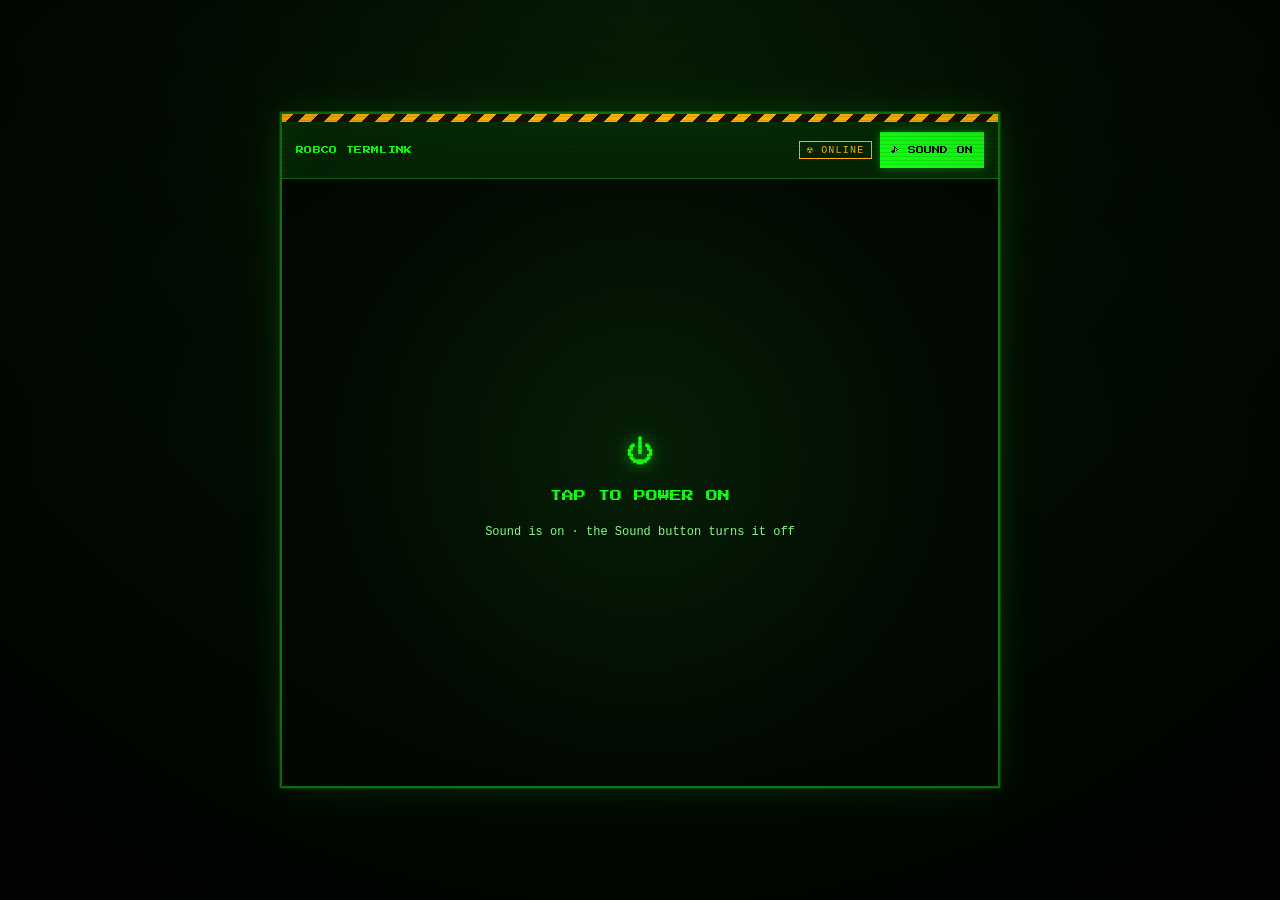
<file: docs/index.html>
<!DOCTYPE html>
<html lang="en">
<head>
  <meta charset="utf-8">
  <meta name="viewport" content="width=device-width, initial-scale=1, viewport-fit=cover">
  <meta name="color-scheme" content="dark">
  <meta name="theme-color" content="#020802">
  <title>Wasteland Odds — Paradoxes of Choices under Uncertainty</title>
  <meta name="description" content="Four Fallout: New Vegas deals that break the textbook theory of choice: St. Petersburg, Allais, Ellsberg and loss aversion.">
  <link rel="stylesheet" href="css/theme.css">
</head>
<body class="terminal-page">
  <main id="terminal-main" class="terminal">
    <section class="terminal__frame" id="terminal-frame" aria-labelledby="terminal-title">
      <header class="terminal__bar">
        <span class="terminal__bar-label">RobCo termlink</span>
        <span class="terminal__bar-right">
          <span class="terminal__bar-status">☢ Online</span>
          <button class="sound-toggle is-on" id="sound-toggle" type="button" title="8-bit sound">♪ Sound on</button>
        </span>
      </header>

      <div class="terminal__screen">
        <div class="terminal__boot" id="terminal-boot" aria-hidden="true">
          <p>ROBCO INDUSTRIES (TM) TERMLINK PROTOCOL</p>
          <p>VAULT-TEC EXPERIMENT LOG v2.077</p>
          <p>LOADING PARADOXES ... OK</p>
        </div>

        <p class="terminal__motto boot-step" id="terminal-motto">War never changes. Neither do your biases.</p>
        <h1 class="terminal__title boot-step" id="terminal-title">Wasteland Odds</h1>
        <p class="eyebrow boot-step" id="terminal-subtitle">Paradoxes of Choices under Uncertainty</p>
        <p class="terminal__lead boot-step" id="terminal-lead">
          Four deals. Trust your gut, then see what it broke.
        </p>

        <figure class="terminal__art boot-step">
          <img id="terminal-art"
               src="assets/cards/title_card.png"
               alt="New Vegas at dusk with a distant mushroom cloud; a power armor helmet, a Pip-Boy and a Nuka-Cola bottle in the sand"
               width="640" height="360">
          <!-- Light that lives in the picture: cloud glow, beacon, Pip-Boy screen. -->
          <span class="art-fx art-fx--cloud" aria-hidden="true"></span>
          <span class="art-fx art-fx--beacon" aria-hidden="true"></span>
          <span class="art-fx art-fx--screen" aria-hidden="true"></span>
        </figure>

        <div class="terminal__actions boot-step">
          <a class="term-btn" id="terminal-cta" href="play.html">▶ Enter the Mojave</a>
        </div>
      </div>

    </section>
  </main>

  <script src="config.js"></script>
  <script src="js/fx.js"></script>
  <script src="js/sfx.js"></script>
  <script>
    (function () {
      "use strict";
      var c = window.CONFIG || {};
      var landing = c.landing || {};
      function $(id) { return document.getElementById(id); }
      function set(id, value) {
        var node = $(id);
        if (node && value) node.textContent = value;
      }
      set("terminal-motto", landing.motto);
      set("terminal-title", landing.title);
      set("terminal-subtitle", landing.subtitle);
      set("terminal-lead", landing.lead);
      set("terminal-cta", landing.cta ? "▶ " + landing.cta : "");
      if (landing.title) document.title = landing.title + " — " + (landing.subtitle || c.subtitle || "");

      var art = $("terminal-art");
      var entry = c.assets && c.assets.title_card;
      if (art && entry) {
        art.src = entry.file;
        art.alt = entry.alt || "";
      }

      var FX = window.FX;
      var SFX = window.SFX;
      if (SFX) SFX.mountToggle($("sound-toggle"));
      if (!FX) return;
      FX.ash();

      function sfx(name) {
        if (SFX) SFX.play(name);
      }

      var frame = $("terminal-frame");
      var bootHost = $("terminal-boot");
      var steps = Array.prototype.slice.call(document.querySelectorAll(".boot-step"));
      var timers = [];
      var started = false;
      var finished = false;
      var typing = null;

      $("terminal-cta").addEventListener("click", function () {
        sfx("lock");
      });

      function finish() {
        if (finished) return;
        finished = true;
        timers.forEach(function (t) {
          if (t && t.cancel) t.cancel(); else clearTimeout(t);
        });
        if (typing) typing.finish();
        frame.classList.remove("is-booting");
        steps.forEach(function (node) { node.classList.add("is-on"); });
        FX.glitch($("terminal-title"));
      }

      /* CRT power-on, typed boot lines, then each block flickers in. */
      function startBoot() {
        if (started) return;
        started = true;
        if (FX.instant()) {
          frame.classList.remove("is-booting");
          FX.glitch($("terminal-title"));
          return;
        }
        frame.classList.add("is-booting", "crt-on");
        var lines = (landing.boot || []).slice();
        while (bootHost.firstChild) bootHost.removeChild(bootHost.firstChild);
        typing = FX.typeLines(bootHost, lines, {
          timers: timers,
          speed: 12,
          delay: 380,
          onDone: function () {
            steps.forEach(function (node, i) {
              FX.later(timers, function () {
                node.classList.add("is-on");
                if (node.id === "terminal-title") {
                  FX.glitch(node);
                  sfx("glitch");
                }
                if (i === steps.length - 1) finish();
              }, 160 + i * 190);
            });
          }
        });
      }

      /* Impatient wastelanders can tap to skip the boot. */
      frame.addEventListener("click", function (event) {
        if (!started || finished) return;
        /* A tap during the boot only skips it, even on the button's spot. */
        event.preventDefault();
        finish();
      });

      /* Sound needs one tap first (browser rule): with sound on and audio
         still locked, the shared power-on screen waits for it, so the boot
         types with sound like every other page. */
      if (SFX && !FX.instant()) {
        frame.classList.add("is-booting");
        SFX.powerGate(frame.querySelector(".terminal__screen"), startBoot);
      } else {
        startBoot();
      }
    })();
  </script>
</body>
</html>
</file>
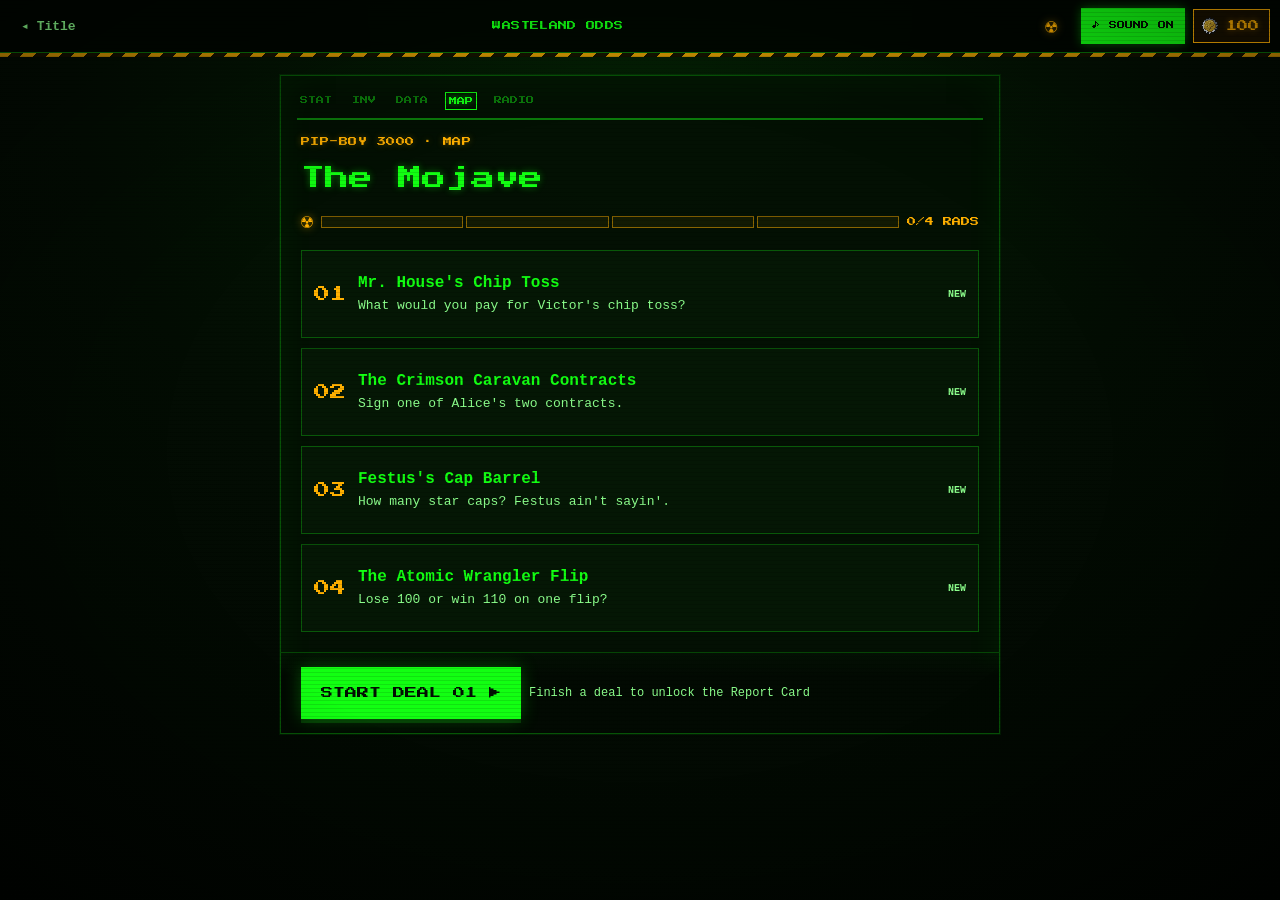
<file: docs/play.html>
<!DOCTYPE html>
<html lang="en">
<head>
  <meta charset="utf-8">
  <meta name="viewport" content="width=device-width, initial-scale=1, viewport-fit=cover">
  <meta name="color-scheme" content="dark">
  <meta name="theme-color" content="#020802">
  <title>Wasteland Odds</title>
  <meta name="description" content="Four Fallout: New Vegas deals that break the textbook theory of choice, and the theory behind your choices.">
  <link rel="stylesheet" href="css/theme.css">
  <link rel="stylesheet" href="css/games.css">
  <link rel="stylesheet" href="css/games/allais.css">
</head>
<body class="games-page">
  <a class="skip-link" href="#main">Skip to the game</a>

  <header class="games-bar">
    <a class="games-bar__link" id="back-link" href="index.html">◂ Title</a>
    <span class="games-bar__brand">Wasteland Odds</span>
    <span class="games-bar__rad" aria-hidden="true">☢</span>
    <button class="sound-toggle is-on" id="sound-toggle" type="button" title="8-bit sound">♪ Sound on</button>
    <span class="capsbar" id="capsbar" role="img" aria-label="Wallet" hidden>
      <span class="capsbar__icon" aria-hidden="true"></span>
      <span class="capsbar__num" aria-hidden="true">100</span>
    </span>
  </header>

  <main id="main" class="games-main" tabindex="-1">
    <section id="view-map" class="view" hidden></section>
    <section id="view-game" class="view view--game" hidden></section>
    <section id="view-report" class="view" hidden></section>
    <noscript>
      <div class="stage report-empty">
        <p>The game needs JavaScript. The title screen still works without it.</p>
        <p><a href="index.html">Back to the title screen</a></p>
      </div>
    </noscript>
  </main>

  <script src="config.js"></script>
  <script src="js/fx.js"></script>
  <script src="js/sfx.js"></script>
  <script src="js/store.js"></script>
  <script src="js/assets.js"></script>
  <script src="js/rng.js"></script>
  <script src="js/figures.js"></script>
  <script src="js/engine.js"></script>
  <script src="js/wallet.js"></script>
  <script src="js/props.js"></script>
  <script src="js/games/stpetersburg.js"></script>
  <script src="js/games/allais.js"></script>
  <script src="js/games/ellsberg.js"></script>
  <script src="js/games/lossaversion.js"></script>
  <script src="js/hub.js"></script>
  <script src="js/play.js"></script>
</body>
</html>
</file>
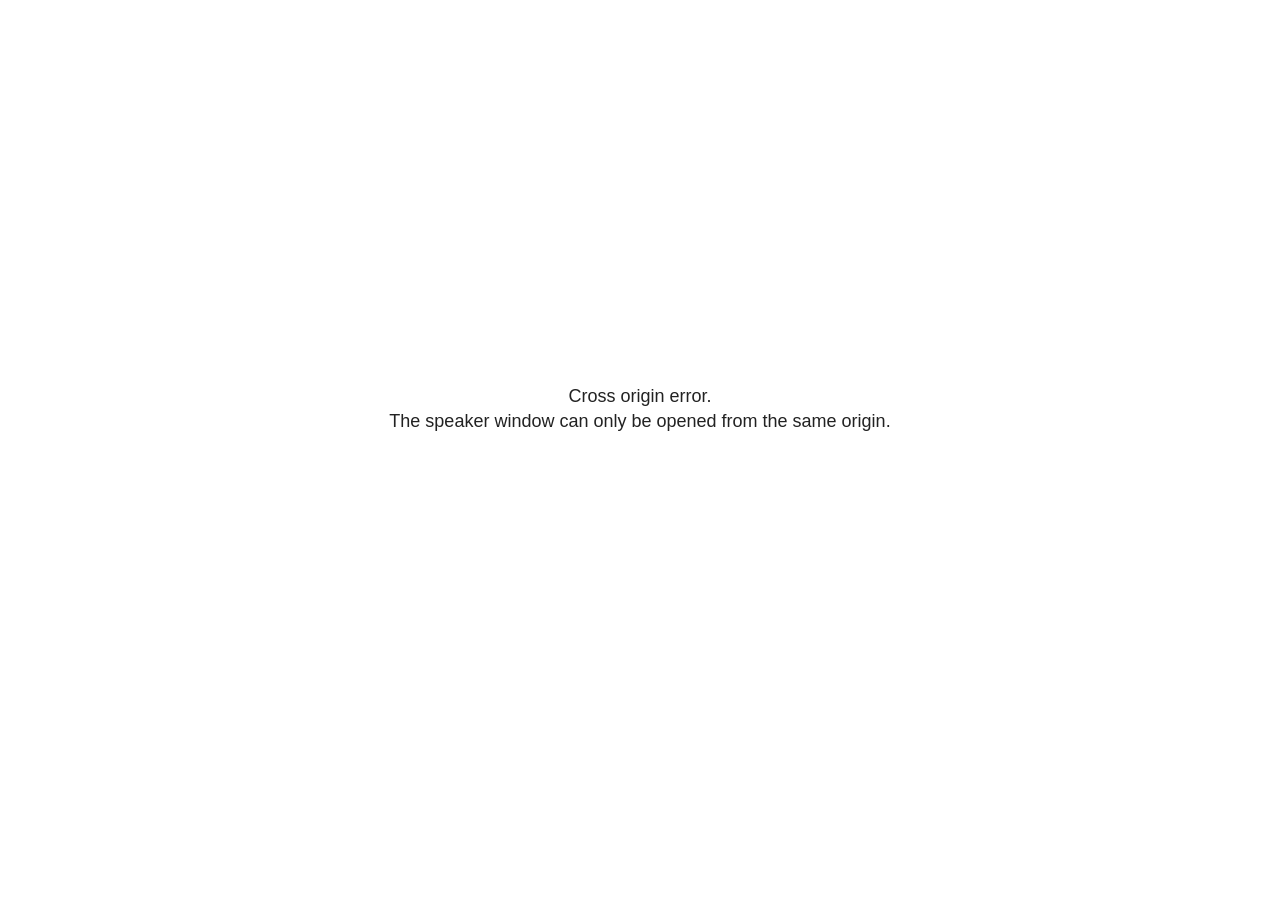
<file: docs/vendor/reveal/plugin/notes/speaker-view.html>
<!--
	NOTE: You need to build the notes plugin after making changes to this file.
-->
<html lang="en">
	<head>
		<meta charset="utf-8">

		<title>reveal.js - Speaker View</title>

		<style>
			body {
				font-family: Helvetica;
				font-size: 18px;
			}

			#current-slide,
			#upcoming-slide,
			#speaker-controls {
				padding: 6px;
				box-sizing: border-box;
				-moz-box-sizing: border-box;
			}

			#current-slide iframe,
			#upcoming-slide iframe {
				width: 100%;
				height: 100%;
				border: 1px solid #ddd;
			}

			#current-slide .label,
			#upcoming-slide .label {
				position: absolute;
				top: 10px;
				left: 10px;
				z-index: 2;
			}

			#connection-status {
				position: absolute;
				top: 0;
				left: 0;
				width: 100%;
				height: 100%;
				z-index: 20;
				padding: 30% 20% 20% 20%;
				font-size: 18px;
				color: #222;
				background: #fff;
				text-align: center;
				box-sizing: border-box;
				line-height: 1.4;
			}

			.overlay-element {
				height: 34px;
				line-height: 34px;
				padding: 0 10px;
				text-shadow: none;
				background: rgba( 220, 220, 220, 0.8 );
				color: #222;
				font-size: 14px;
			}

			.overlay-element.interactive:hover {
				background: rgba( 220, 220, 220, 1 );
			}

			#current-slide {
				position: absolute;
				width: 60%;
				height: 100%;
				top: 0;
				left: 0;
				padding-right: 0;
			}

			#upcoming-slide {
				position: absolute;
				width: 40%;
				height: 40%;
				right: 0;
				top: 0;
			}

			/* Speaker controls */
			#speaker-controls {
				position: absolute;
				top: 40%;
				right: 0;
				width: 40%;
				height: 60%;
				overflow: auto;
				font-size: 18px;
			}

				.speaker-controls-time.hidden,
				.speaker-controls-notes.hidden {
					display: none;
				}

				.speaker-controls-time .label,
				.speaker-controls-pace .label,
				.speaker-controls-notes .label {
					text-transform: uppercase;
					font-weight: normal;
					font-size: 0.66em;
					color: #666;
					margin: 0;
				}

				.speaker-controls-time, .speaker-controls-pace {
					border-bottom: 1px solid rgba( 200, 200, 200, 0.5 );
					margin-bottom: 10px;
					padding: 10px 16px;
					padding-bottom: 20px;
					cursor: pointer;
				}

				.speaker-controls-time .reset-button {
					opacity: 0;
					float: right;
					color: #666;
					text-decoration: none;
				}
				.speaker-controls-time:hover .reset-button {
					opacity: 1;
				}

				.speaker-controls-time .timer,
				.speaker-controls-time .clock {
					width: 50%;
				}

				.speaker-controls-time .timer,
				.speaker-controls-time .clock,
				.speaker-controls-time .pacing .hours-value,
				.speaker-controls-time .pacing .minutes-value,
				.speaker-controls-time .pacing .seconds-value {
					font-size: 1.9em;
				}

				.speaker-controls-time .timer {
					float: left;
				}

				.speaker-controls-time .clock {
					float: right;
					text-align: right;
				}

				.speaker-controls-time span.mute {
					opacity: 0.3;
				}

				.speaker-controls-time .pacing-title {
					margin-top: 5px;
				}

				.speaker-controls-time .pacing.ahead {
					color: blue;
				}

				.speaker-controls-time .pacing.on-track {
					color: green;
				}

				.speaker-controls-time .pacing.behind {
					color: red;
				}

				.speaker-controls-notes {
					padding: 10px 16px;
				}

				.speaker-controls-notes .value {
					margin-top: 5px;
					line-height: 1.4;
					font-size: 1.2em;
				}

			/* Layout selector */
			#speaker-layout {
				position: absolute;
				top: 10px;
				right: 10px;
				color: #222;
				z-index: 10;
			}
				#speaker-layout select {
					position: absolute;
					width: 100%;
					height: 100%;
					top: 0;
					left: 0;
					border: 0;
					box-shadow: 0;
					cursor: pointer;
					opacity: 0;

					font-size: 1em;
					background-color: transparent;

					-moz-appearance: none;
					-webkit-appearance: none;
					-webkit-tap-highlight-color: rgba(0, 0, 0, 0);
				}

				#speaker-layout select:focus {
					outline: none;
					box-shadow: none;
				}

			.clear {
				clear: both;
			}

			/* Speaker layout: Wide */
			body[data-speaker-layout="wide"] #current-slide,
			body[data-speaker-layout="wide"] #upcoming-slide {
				width: 50%;
				height: 45%;
				padding: 6px;
			}

			body[data-speaker-layout="wide"] #current-slide {
				top: 0;
				left: 0;
			}

			body[data-speaker-layout="wide"] #upcoming-slide {
				top: 0;
				left: 50%;
			}

			body[data-speaker-layout="wide"] #speaker-controls {
				top: 45%;
				left: 0;
				width: 100%;
				height: 50%;
				font-size: 1.25em;
			}

			/* Speaker layout: Tall */
			body[data-speaker-layout="tall"] #current-slide,
			body[data-speaker-layout="tall"] #upcoming-slide {
				width: 45%;
				height: 50%;
				padding: 6px;
			}

			body[data-speaker-layout="tall"] #current-slide {
				top: 0;
				left: 0;
			}

			body[data-speaker-layout="tall"] #upcoming-slide {
				top: 50%;
				left: 0;
			}

			body[data-speaker-layout="tall"] #speaker-controls {
				padding-top: 40px;
				top: 0;
				left: 45%;
				width: 55%;
				height: 100%;
				font-size: 1.25em;
			}

			/* Speaker layout: Notes only */
			body[data-speaker-layout="notes-only"] #current-slide,
			body[data-speaker-layout="notes-only"] #upcoming-slide {
				display: none;
			}

			body[data-speaker-layout="notes-only"] #speaker-controls {
				padding-top: 40px;
				top: 0;
				left: 0;
				width: 100%;
				height: 100%;
				font-size: 1.25em;
			}

			@media screen and (max-width: 1080px) {
				body[data-speaker-layout="default"] #speaker-controls {
					font-size: 16px;
				}
			}

			@media screen and (max-width: 900px) {
				body[data-speaker-layout="default"] #speaker-controls {
					font-size: 14px;
				}
			}

			@media screen and (max-width: 800px) {
				body[data-speaker-layout="default"] #speaker-controls {
					font-size: 12px;
				}
			}

		</style>
	</head>

	<body>

		<div id="connection-status">Loading speaker view...</div>

		<div id="current-slide"></div>
		<div id="upcoming-slide"><span class="overlay-element label">Upcoming</span></div>
		<div id="speaker-controls">
			<div class="speaker-controls-time">
				<h4 class="label">Time <span class="reset-button">Click to Reset</span></h4>
				<div class="clock">
					<span class="clock-value">0:00 AM</span>
				</div>
				<div class="timer">
					<span class="hours-value">00</span><span class="minutes-value">:00</span><span class="seconds-value">:00</span>
				</div>
				<div class="clear"></div>

				<h4 class="label pacing-title" style="display: none">Pacing – Time to finish current slide</h4>
				<div class="pacing" style="display: none">
					<span class="hours-value">00</span><span class="minutes-value">:00</span><span class="seconds-value">:00</span>
				</div>
			</div>

			<div class="speaker-controls-notes hidden">
				<h4 class="label">Notes</h4>
				<div class="value"></div>
			</div>
		</div>
		<div id="speaker-layout" class="overlay-element interactive">
			<span class="speaker-layout-label"></span>
			<select class="speaker-layout-dropdown"></select>
		</div>

		<script>

			(function() {

				var notes,
					notesValue,
					currentState,
					currentSlide,
					upcomingSlide,
					layoutLabel,
					layoutDropdown,
					pendingCalls = {},
					lastRevealApiCallId = 0,
					connected = false

				var connectionStatus = document.querySelector( '#connection-status' );

				var SPEAKER_LAYOUTS = {
					'default': 'Default',
					'wide': 'Wide',
					'tall': 'Tall',
					'notes-only': 'Notes only'
				};

				setupLayout();

				let openerOrigin;

				try {
					openerOrigin = window.opener.location.origin;
				}
				catch ( error ) { console.warn( error ) }

				// In order to prevent XSS, the speaker view will only run if its
				// opener has the same origin as itself
				if( window.location.origin !== openerOrigin ) {
					connectionStatus.innerHTML = 'Cross origin error.<br>The speaker window can only be opened from the same origin.';
					return;
				}

				var connectionTimeout = setTimeout( function() {
					connectionStatus.innerHTML = 'Error connecting to main window.<br>Please try closing and reopening the speaker view.';
				}, 5000 );

				window.addEventListener( 'message', function( event ) {

					clearTimeout( connectionTimeout );
					connectionStatus.style.display = 'none';

					var data = JSON.parse( event.data );

					// The overview mode is only useful to the reveal.js instance
					// where navigation occurs so we don't sync it
					if( data.state ) delete data.state.overview;

					// Messages sent by the notes plugin inside of the main window
					if( data && data.namespace === 'reveal-notes' ) {
						if( data.type === 'connect' ) {
							handleConnectMessage( data );
						}
						else if( data.type === 'state' ) {
							handleStateMessage( data );
						}
						else if( data.type === 'return' ) {
							pendingCalls[data.callId](data.result);
							delete pendingCalls[data.callId];
						}
					}
					// Messages sent by the reveal.js inside of the current slide preview
					else if( data && data.namespace === 'reveal' ) {
						if( /ready/.test( data.eventName ) ) {
							// Send a message back to notify that the handshake is complete
							window.opener.postMessage( JSON.stringify({ namespace: 'reveal-notes', type: 'connected'} ), '*' );
						}
						else if( /slidechanged|fragmentshown|fragmenthidden|paused|resumed/.test( data.eventName ) && currentState !== JSON.stringify( data.state ) ) {

							dispatchStateToMainWindow( data.state );

						}
					}

				} );

				/**
				 * Updates the presentation in the main window to match the state
				 * of the presentation in the notes window.
				 */
				const dispatchStateToMainWindow = debounce(( state ) => {
					window.opener.postMessage( JSON.stringify({ method: 'setState', args: [ state ]} ), '*' );
				}, 500);

				/**
				 * Asynchronously calls the Reveal.js API of the main frame.
				 */
				function callRevealApi( methodName, methodArguments, callback ) {

					var callId = ++lastRevealApiCallId;
					pendingCalls[callId] = callback;
					window.opener.postMessage( JSON.stringify( {
						namespace: 'reveal-notes',
						type: 'call',
						callId: callId,
						methodName: methodName,
						arguments: methodArguments
					} ), '*' );

				}

				/**
				 * Called when the main window is trying to establish a
				 * connection.
				 */
				function handleConnectMessage( data ) {

					if( connected === false ) {
						connected = true;

						setupIframes( data );
						setupKeyboard();
						setupNotes();
						setupTimer();
						setupHeartbeat();
					}

				}

				/**
				 * Called when the main window sends an updated state.
				 */
				function handleStateMessage( data ) {

					// Store the most recently set state to avoid circular loops
					// applying the same state
					currentState = JSON.stringify( data.state );

					// No need for updating the notes in case of fragment changes
					if ( data.notes ) {
						notes.classList.remove( 'hidden' );
						notesValue.style.whiteSpace = data.whitespace;
						if( data.markdown ) {
							notesValue.innerHTML = marked( data.notes );
						}
						else {
							notesValue.innerHTML = data.notes;
						}
					}
					else {
						notes.classList.add( 'hidden' );
					}

					// Update the note slides
					currentSlide.contentWindow.postMessage( JSON.stringify({ method: 'setState', args: [ data.state ] }), '*' );
					upcomingSlide.contentWindow.postMessage( JSON.stringify({ method: 'setState', args: [ data.state ] }), '*' );
					upcomingSlide.contentWindow.postMessage( JSON.stringify({ method: 'next' }), '*' );

				}

				// Limit to max one state update per X ms
				handleStateMessage = debounce( handleStateMessage, 200 );

				/**
				 * Forward keyboard events to the current slide window.
				 * This enables keyboard events to work even if focus
				 * isn't set on the current slide iframe.
				 *
				 * Block F5 default handling, it reloads and disconnects
				 * the speaker notes window.
				 */
				function setupKeyboard() {

					document.addEventListener( 'keydown', function( event ) {
						if( event.keyCode === 116 || ( event.metaKey && event.keyCode === 82 ) ) {
							event.preventDefault();
							return false;
						}
						currentSlide.contentWindow.postMessage( JSON.stringify({ method: 'triggerKey', args: [ event.keyCode ] }), '*' );
					} );

				}

				/**
				 * Creates the preview iframes.
				 */
				function setupIframes( data ) {

					var params = [
						'receiver',
						'progress=false',
						'history=false',
						'transition=none',
						'autoSlide=0',
						'backgroundTransition=none'
					].join( '&' );

					var urlSeparator = /\?/.test(data.url) ? '&' : '?';
					var hash = '#/' + data.state.indexh + '/' + data.state.indexv;
					var currentURL = data.url + urlSeparator + params + '&postMessageEvents=true' + hash;
					var upcomingURL = data.url + urlSeparator + params + '&controls=false' + hash;

					currentSlide = document.createElement( 'iframe' );
					currentSlide.setAttribute( 'width', 1280 );
					currentSlide.setAttribute( 'height', 1024 );
					currentSlide.setAttribute( 'src', currentURL );
					document.querySelector( '#current-slide' ).appendChild( currentSlide );

					upcomingSlide = document.createElement( 'iframe' );
					upcomingSlide.setAttribute( 'width', 640 );
					upcomingSlide.setAttribute( 'height', 512 );
					upcomingSlide.setAttribute( 'src', upcomingURL );
					document.querySelector( '#upcoming-slide' ).appendChild( upcomingSlide );

				}

				/**
				 * Setup the notes UI.
				 */
				function setupNotes() {

					notes = document.querySelector( '.speaker-controls-notes' );
					notesValue = document.querySelector( '.speaker-controls-notes .value' );

				}

				/**
				 * We send out a heartbeat at all times to ensure we can
				 * reconnect with the main presentation window after reloads.
				 */
				function setupHeartbeat() {

					setInterval( () => {
						window.opener.postMessage( JSON.stringify({ namespace: 'reveal-notes', type: 'heartbeat'} ), '*' );
					}, 1000 );

				}

				function getTimings( callback ) {

					callRevealApi( 'getSlidesAttributes', [], function ( slideAttributes ) {
						callRevealApi( 'getConfig', [], function ( config ) {
							var totalTime = config.totalTime;
							var minTimePerSlide = config.minimumTimePerSlide || 0;
							var defaultTiming = config.defaultTiming;
							if ((defaultTiming == null) && (totalTime == null)) {
								callback(null);
								return;
							}
							// Setting totalTime overrides defaultTiming
							if (totalTime) {
								defaultTiming = 0;
							}
							var timings = [];
							for ( var i in slideAttributes ) {
								var slide = slideAttributes[ i ];
								var timing = defaultTiming;
								if( slide.hasOwnProperty( 'data-timing' )) {
									var t = slide[ 'data-timing' ];
									timing = parseInt(t);
									if( isNaN(timing) ) {
										console.warn("Could not parse timing '" + t + "' of slide " + i + "; using default of " + defaultTiming);
										timing = defaultTiming;
									}
								}
								timings.push(timing);
							}
							if ( totalTime ) {
								// After we've allocated time to individual slides, we summarize it and
								// subtract it from the total time
								var remainingTime = totalTime - timings.reduce( function(a, b) { return a + b; }, 0 );
								// The remaining time is divided by the number of slides that have 0 seconds
								// allocated at the moment, giving the average time-per-slide on the remaining slides
								var remainingSlides = (timings.filter( function(x) { return x == 0 }) ).length
								var timePerSlide = Math.round( remainingTime / remainingSlides, 0 )
								// And now we replace every zero-value timing with that average
								timings = timings.map( function(x) { return (x==0 ? timePerSlide : x) } );
							}
							var slidesUnderMinimum = timings.filter( function(x) { return (x < minTimePerSlide) } ).length
							if ( slidesUnderMinimum ) {
								message = "The pacing time for " + slidesUnderMinimum + " slide(s) is under the configured minimum of " + minTimePerSlide + " seconds. Check the data-timing attribute on individual slides, or consider increasing the totalTime or minimumTimePerSlide configuration options (or removing some slides).";
								alert(message);
							}
							callback( timings );
						} );
					} );

				}

				/**
				 * Return the number of seconds allocated for presenting
				 * all slides up to and including this one.
				 */
				function getTimeAllocated( timings, callback ) {

					callRevealApi( 'getSlidePastCount', [], function ( currentSlide ) {
						var allocated = 0;
						for (var i in timings.slice(0, currentSlide + 1)) {
							allocated += timings[i];
						}
						callback( allocated );
					} );

				}

				/**
				 * Create the timer and clock and start updating them
				 * at an interval.
				 */
				function setupTimer() {

					var start = new Date(),
					timeEl = document.querySelector( '.speaker-controls-time' ),
					clockEl = timeEl.querySelector( '.clock-value' ),
					hoursEl = timeEl.querySelector( '.hours-value' ),
					minutesEl = timeEl.querySelector( '.minutes-value' ),
					secondsEl = timeEl.querySelector( '.seconds-value' ),
					pacingTitleEl = timeEl.querySelector( '.pacing-title' ),
					pacingEl = timeEl.querySelector( '.pacing' ),
					pacingHoursEl = pacingEl.querySelector( '.hours-value' ),
					pacingMinutesEl = pacingEl.querySelector( '.minutes-value' ),
					pacingSecondsEl = pacingEl.querySelector( '.seconds-value' );

					var timings = null;
					getTimings( function ( _timings ) {

						timings = _timings;
						if (_timings !== null) {
							pacingTitleEl.style.removeProperty('display');
							pacingEl.style.removeProperty('display');
						}

						// Update once directly
						_updateTimer();

						// Then update every second
						setInterval( _updateTimer, 1000 );

					} );


					function _resetTimer() {

						if (timings == null) {
							start = new Date();
							_updateTimer();
						}
						else {
							// Reset timer to beginning of current slide
							getTimeAllocated( timings, function ( slideEndTimingSeconds ) {
								var slideEndTiming = slideEndTimingSeconds * 1000;
								callRevealApi( 'getSlidePastCount', [], function ( currentSlide ) {
									var currentSlideTiming = timings[currentSlide] * 1000;
									var previousSlidesTiming = slideEndTiming - currentSlideTiming;
									var now = new Date();
									start = new Date(now.getTime() - previousSlidesTiming);
									_updateTimer();
								} );
							} );
						}

					}

					timeEl.addEventListener( 'click', function() {
						_resetTimer();
						return false;
					} );

					function _displayTime( hrEl, minEl, secEl, time) {

						var sign = Math.sign(time) == -1 ? "-" : "";
						time = Math.abs(Math.round(time / 1000));
						var seconds = time % 60;
						var minutes = Math.floor( time / 60 ) % 60 ;
						var hours = Math.floor( time / ( 60 * 60 )) ;
						hrEl.innerHTML = sign + zeroPadInteger( hours );
						if (hours == 0) {
							hrEl.classList.add( 'mute' );
						}
						else {
							hrEl.classList.remove( 'mute' );
						}
						minEl.innerHTML = ':' + zeroPadInteger( minutes );
						if (hours == 0 && minutes == 0) {
							minEl.classList.add( 'mute' );
						}
						else {
							minEl.classList.remove( 'mute' );
						}
						secEl.innerHTML = ':' + zeroPadInteger( seconds );
					}

					function _updateTimer() {

						var diff, hours, minutes, seconds,
						now = new Date();

						diff = now.getTime() - start.getTime();

						clockEl.innerHTML = now.toLocaleTimeString( 'en-US', { hour12: true, hour: '2-digit', minute:'2-digit' } );
						_displayTime( hoursEl, minutesEl, secondsEl, diff );
						if (timings !== null) {
							_updatePacing(diff);
						}

					}

					function _updatePacing(diff) {

						getTimeAllocated( timings, function ( slideEndTimingSeconds ) {
							var slideEndTiming = slideEndTimingSeconds * 1000;

							callRevealApi( 'getSlidePastCount', [], function ( currentSlide ) {
								var currentSlideTiming = timings[currentSlide] * 1000;
								var timeLeftCurrentSlide = slideEndTiming - diff;
								if (timeLeftCurrentSlide < 0) {
									pacingEl.className = 'pacing behind';
								}
								else if (timeLeftCurrentSlide < currentSlideTiming) {
									pacingEl.className = 'pacing on-track';
								}
								else {
									pacingEl.className = 'pacing ahead';
								}
								_displayTime( pacingHoursEl, pacingMinutesEl, pacingSecondsEl, timeLeftCurrentSlide );
							} );
						} );
					}

				}

				/**
				 * Sets up the speaker view layout and layout selector.
				 */
				function setupLayout() {

					layoutDropdown = document.querySelector( '.speaker-layout-dropdown' );
					layoutLabel = document.querySelector( '.speaker-layout-label' );

					// Render the list of available layouts
					for( var id in SPEAKER_LAYOUTS ) {
						var option = document.createElement( 'option' );
						option.setAttribute( 'value', id );
						option.textContent = SPEAKER_LAYOUTS[ id ];
						layoutDropdown.appendChild( option );
					}

					// Monitor the dropdown for changes
					layoutDropdown.addEventListener( 'change', function( event ) {

						setLayout( layoutDropdown.value );

					}, false );

					// Restore any currently persisted layout
					setLayout( getLayout() );

				}

				/**
				 * Sets a new speaker view layout. The layout is persisted
				 * in local storage.
				 */
				function setLayout( value ) {

					var title = SPEAKER_LAYOUTS[ value ];

					layoutLabel.innerHTML = 'Layout' + ( title ? ( ': ' + title ) : '' );
					layoutDropdown.value = value;

					document.body.setAttribute( 'data-speaker-layout', value );

					// Persist locally
					if( supportsLocalStorage() ) {
						window.localStorage.setItem( 'reveal-speaker-layout', value );
					}

				}

				/**
				 * Returns the ID of the most recently set speaker layout
				 * or our default layout if none has been set.
				 */
				function getLayout() {

					if( supportsLocalStorage() ) {
						var layout = window.localStorage.getItem( 'reveal-speaker-layout' );
						if( layout ) {
							return layout;
						}
					}

					// Default to the first record in the layouts hash
					for( var id in SPEAKER_LAYOUTS ) {
						return id;
					}

				}

				function supportsLocalStorage() {

					try {
						localStorage.setItem('test', 'test');
						localStorage.removeItem('test');
						return true;
					}
					catch( e ) {
						return false;
					}

				}

				function zeroPadInteger( num ) {

					var str = '00' + parseInt( num );
					return str.substring( str.length - 2 );

				}

				/**
				 * Limits the frequency at which a function can be called.
				 */
				function debounce( fn, ms ) {

					var lastTime = 0,
						timeout;

					return function() {

						var args = arguments;
						var context = this;

						clearTimeout( timeout );

						var timeSinceLastCall = Date.now() - lastTime;
						if( timeSinceLastCall > ms ) {
							fn.apply( context, args );
							lastTime = Date.now();
						}
						else {
							timeout = setTimeout( function() {
								fn.apply( context, args );
								lastTime = Date.now();
							}, ms - timeSinceLastCall );
						}

					}

				}

			})();

		</script>
	</body>
</html>
</file>
<file: docs/css/theme.css>
/* ==========================================================================
   theme.css — Pip-Boy green CRT palette, wasteland effects, title screen.
   Loaded by index.html and play.html. No external fonts or requests:
   Press Start 2P is vendored under docs/vendor/fonts/.
   ========================================================================== */

@font-face {
  font-family: "Press Start 2P";
  src: url("../vendor/fonts/PressStart2P-Regular.ttf") format("truetype");
  font-weight: 400;
  font-style: normal;
  font-display: swap;
}

:root {
  /* Pip-Boy green. Exact RGB 18/255/18. */
  --pip-green: #12FF12;
  --pip-green-soft: #8CFF8C;
  --pip-green-dim: #0B7A0B;
  --pip-green-dark: #0A5A0A;
  --pip-green-black: #020802;
  --pip-green-panel: rgba(4, 16, 4, 0.94);
  --pip-green-panel-2: rgba(6, 24, 6, 0.94);
  --pip-green-ink: #B8FFB8;
  --pip-green-line: rgba(18, 255, 18, 0.28);
  --pip-green-glow: rgba(18, 255, 18, 0.2);
  --pip-warn: #FF3B2F;
  --pip-focus: #8CFF8C;

  /* Radiation accents: hazard amber and the Nuka/Sunset cap colours. */
  --rad-amber: #FFB000;
  --rad-amber-soft: #FFD27A;
  --rad-amber-dark: #1A1200;
  --cap-nuka: #FF4A3D;
  --cap-sunset: #FFC23D;
  --cap-star: #4DA3FF;

  --font-body: ui-monospace, SFMono-Regular, "SF Mono", Menlo, Consolas,
    "Liberation Mono", "Courier New", monospace;
  --font-pixel: "Press Start 2P", "Courier New", monospace;
}

/* --------------------------------------------------------------------------
   Base
   -------------------------------------------------------------------------- */

*,
*::before,
*::after {
  box-sizing: border-box;
}

html,
body {
  margin: 0;
  padding: 0;
}

html {
  background: var(--pip-green-black);
}

body {
  min-height: 100vh;
  min-height: 100svh;
  font-family: var(--font-body);
  color: var(--pip-green-ink);
  background:
    radial-gradient(circle at 50% 0%, #052005 0%, #030d03 46%, #010401 100%);
  -webkit-font-smoothing: antialiased;
  text-rendering: optimizeLegibility;
}

/* Static CRT vignette and scanlines. They never take pointer events and the
   scanline band is thin enough that body copy stays readable. */
body::before {
  content: "";
  position: fixed;
  inset: 0;
  z-index: 9998;
  pointer-events: none;
  background: radial-gradient(ellipse at center, transparent 52%, rgba(0, 0, 0, 0.38) 100%);
}

body::after {
  content: "";
  position: fixed;
  inset: 0;
  z-index: 9999;
  pointer-events: none;
  background: repeating-linear-gradient(
    to bottom,
    rgba(0, 0, 0, 0.2) 0,
    rgba(0, 0, 0, 0.2) 1px,
    transparent 1px,
    transparent 4px
  );
  opacity: 0.55;
}

img {
  max-width: 100%;
}

a {
  color: var(--pip-green-soft);
  text-decoration: none;
  border-bottom: 1px solid var(--pip-green-dim);
}

a:hover,
a:focus {
  color: var(--pip-green);
  border-bottom-color: var(--pip-green);
}

:focus-visible {
  outline: 3px solid var(--pip-focus);
  outline-offset: 3px;
  border-radius: 0;
}

::selection {
  background: var(--pip-green);
  color: #021002;
}

h1,
h2,
h3,
h4 {
  font-family: var(--font-pixel);
  font-weight: 400;
  color: var(--pip-green);
  text-shadow: 0 0 7px rgba(18, 255, 18, 0.42);
  letter-spacing: 0.01em;
}

.eyebrow {
  margin: 0 0 10px;
  font-family: var(--font-pixel);
  font-size: 9px;
  line-height: 1.8;
  letter-spacing: 0.05em;
  text-transform: uppercase;
  color: var(--rad-amber);
  text-shadow: 0 0 6px rgba(255, 176, 0, 0.35);
}


.visually-hidden {
  position: absolute !important;
  width: 1px;
  height: 1px;
  padding: 0;
  margin: -1px;
  overflow: hidden;
  clip: rect(0, 0, 0, 0);
  white-space: nowrap;
  border: 0;
}

.skip-link {
  position: absolute;
  left: 8px;
  top: -70px;
  z-index: 10001;
  display: inline-flex;
  align-items: center;
  min-height: 44px;
  padding: 10px 14px;
  background: var(--pip-green);
  color: #021002;
  border: 2px solid var(--pip-green-soft);
  font-weight: 700;
}

.skip-link:focus {
  top: 8px;
}

/* --------------------------------------------------------------------------
   Wasteland effects (driven by js/fx.js)
   -------------------------------------------------------------------------- */

/* Yellow-black hazard tape. */
.hazard,
.terminal__frame::before,
.games-bar::after {
  background: repeating-linear-gradient(
    -45deg,
    var(--rad-amber) 0 9px,
    var(--rad-amber-dark) 9px 18px
  );
}

/* Typewriter caret. */
.tw-caret {
  display: inline-block;
  width: 0.55em;
  height: 1.05em;
  margin-left: 2px;
  vertical-align: -0.16em;
  background: var(--pip-green);
  box-shadow: 0 0 8px rgba(18, 255, 18, 0.6);
  animation: caret-blink 900ms steps(1, end) infinite;
}

@keyframes caret-blink {
  50% {
    opacity: 0;
  }
}

/* A panel that switches on like a tired CRT. */
.flicker-in {
  animation: flicker-in 380ms steps(1, end) both;
}

@keyframes flicker-in {
  0% { opacity: 0; }
  18% { opacity: 0.85; }
  28% { opacity: 0.15; }
  42% { opacity: 1; }
  58% { opacity: 0.5; }
  70% { opacity: 1; }
}

/* CRT power-on: a bright line that opens into the screen. */
.crt-on {
  animation: crt-on 620ms cubic-bezier(0.2, 0.8, 0.2, 1) both;
  transform-origin: 50% 50%;
}

@keyframes crt-on {
  0% { transform: scale(0.6, 0.004); filter: brightness(5); opacity: 0.7; }
  40% { transform: scale(1, 0.004); filter: brightness(4); opacity: 1; }
  100% { transform: none; filter: none; opacity: 1; }
}

/* Glitch-in for headings: two ghost copies slice across, then vanish. */
.glitch {
  position: relative;
}

.glitch--in {
  animation: glitch-jolt 900ms steps(2, end) 1 both;
}

.glitch--in::before,
.glitch--in::after {
  content: attr(data-text);
  content: attr(data-text) / "";
  position: absolute;
  inset: 0;
  pointer-events: none;
  opacity: 0;
}

.glitch--in::before {
  color: var(--rad-amber);
  text-shadow: none;
  animation: glitch-a 900ms steps(3, end) 1;
}

.glitch--in::after {
  color: #E8FFE8;
  text-shadow: none;
  animation: glitch-b 900ms steps(3, end) 1;
}

@keyframes glitch-jolt {
  0% { transform: translateX(-2px); opacity: 0.4; }
  20% { transform: translateX(3px) skewX(-6deg); opacity: 1; }
  40% { transform: translateX(-1px); }
  60% { transform: translateX(2px) skewX(4deg); }
  100% { transform: none; }
}

@keyframes glitch-a {
  0% { opacity: 1; clip-path: inset(8% 0 62% 0); transform: translate(-5px, 0); }
  35% { opacity: 1; clip-path: inset(55% 0 12% 0); transform: translate(4px, 0); }
  70% { opacity: 1; clip-path: inset(30% 0 40% 0); transform: translate(-3px, 0); }
  100% { opacity: 0; }
}

@keyframes glitch-b {
  0% { opacity: 1; clip-path: inset(60% 0 8% 0); transform: translate(5px, 0); }
  35% { opacity: 1; clip-path: inset(12% 0 58% 0); transform: translate(-4px, 0); }
  70% { opacity: 1; clip-path: inset(44% 0 30% 0); transform: translate(3px, 0); }
  100% { opacity: 0; }
}

/* Rubber stamps for the verdict. */
.stamp {
  display: inline-block;
  margin: 4px 0 16px;
  padding: 9px 12px 8px;
  border: 3px double currentColor;
  font-family: var(--font-pixel);
  font-size: 11px;
  line-height: 1.5;
  letter-spacing: 0.06em;
  text-transform: uppercase;
  transform: rotate(-4deg);
}

.stamp--red {
  color: var(--pip-warn);
  background: rgba(255, 59, 47, 0.1);
  text-shadow: 0 0 8px rgba(255, 59, 47, 0.5);
}

.stamp--green {
  color: var(--pip-green);
  background: rgba(18, 255, 18, 0.08);
  text-shadow: 0 0 8px rgba(18, 255, 18, 0.5);
}

.stamp--amber {
  color: var(--rad-amber);
  background: rgba(255, 176, 0, 0.1);
  text-shadow: 0 0 8px rgba(255, 176, 0, 0.5);
}

.stamp--slam {
  animation: stamp-slam 520ms cubic-bezier(0.2, 1.6, 0.4, 1) 300ms both;
}

@keyframes stamp-slam {
  0% { opacity: 0; transform: rotate(-14deg) scale(2.6); }
  60% { opacity: 1; transform: rotate(-3deg) scale(0.92); }
  100% { opacity: 1; transform: rotate(-4deg) scale(1); }
}

/* Falling radioactive ash: inert, behind the scanlines. */
.ash {
  position: fixed;
  inset: 0;
  z-index: 9997;
  overflow: hidden;
  pointer-events: none;
}

.ash__speck {
  position: absolute;
  top: -12px;
  width: 2px;
  height: 2px;
  background: rgba(200, 255, 200, 0.9);
  box-shadow: 0 0 4px rgba(18, 255, 18, 0.6);
  animation: ash-fall 12s linear infinite;
}

.ash__speck--big {
  width: 3px;
  height: 3px;
  background: rgba(255, 210, 122, 0.85);
  box-shadow: 0 0 5px rgba(255, 176, 0, 0.6);
}

@keyframes ash-fall {
  0% { transform: translate3d(0, -5vh, 0); }
  50% { transform: translate3d(22px, 52vh, 0); }
  100% { transform: translate3d(-8px, 108vh, 0); }
}

/* --------------------------------------------------------------------------
   Title screen
   -------------------------------------------------------------------------- */

.terminal-page {
  display: flex;
  align-items: center;
  justify-content: center;
  padding: 28px 14px;
  padding-bottom: calc(28px + env(safe-area-inset-bottom));
  overflow-x: hidden;
}

.terminal {
  width: min(720px, 100%);
}

.terminal__frame {
  position: relative;
  background:
    linear-gradient(180deg, rgba(18, 255, 18, 0.04), transparent 22%),
    var(--pip-green-panel);
  border: 2px solid var(--pip-green-dim);
  box-shadow:
    inset 0 0 48px rgba(18, 255, 18, 0.08),
    0 0 0 1px rgba(18, 255, 18, 0.18),
    0 0 34px rgba(18, 255, 18, 0.15);
}

.terminal__frame::before {
  content: "";
  display: block;
  height: 8px;
}

.terminal__bar {
  display: flex;
  flex-wrap: wrap;
  align-items: center;
  justify-content: space-between;
  gap: 8px;
  padding: 10px 14px;
  border-bottom: 1px solid var(--pip-green-line);
  background: rgba(18, 255, 18, 0.06);
}

.terminal__bar-label {
  font-family: var(--font-pixel);
  font-size: 8px;
  line-height: 1.6;
  letter-spacing: 0.04em;
  text-transform: uppercase;
  color: var(--pip-green);
}

.terminal__bar-status {
  padding: 2px 7px;
  border: 1px solid var(--rad-amber);
  color: var(--rad-amber);
  font-size: 10px;
  letter-spacing: 0.12em;
  text-transform: uppercase;
}

.terminal__screen {
  position: relative;
  padding: 22px 20px 24px;
}

.terminal__bar-right {
  display: inline-flex;
  align-items: center;
  gap: 8px;
}

/* "Tap to power on": browsers only allow sound after a tap, so with sound
   on the dark CRT waits for one, then boots with its hum and ticks. */
.power-gate {
  position: absolute;
  inset: 0;
  z-index: 4;
  display: flex;
  flex-direction: column;
  align-items: center;
  justify-content: center;
  gap: 14px;
  width: 100%;
  min-height: 260px;
  padding: 20px;
  border: 0;
  background: radial-gradient(circle at 50% 45%, #062006 0%, #020802 70%);
  color: var(--pip-green);
  font-family: var(--font-pixel);
  font-size: 12px;
  line-height: 1.8;
  text-transform: uppercase;
  cursor: pointer;
  -webkit-tap-highlight-color: transparent;
}

/* On the game page the screen sits in the page flow under the top bar. */
.power-gate--page {
  position: relative;
  min-height: 70vh;
  border: 1px solid var(--pip-green-line);
}

.power-gate__icon {
  font-size: 28px;
  text-shadow: 0 0 14px rgba(18, 255, 18, 0.7);
  animation: gate-pulse 1.4s ease-in-out infinite;
}

.power-gate__hint {
  color: var(--pip-green-soft);
  font-family: var(--font-body);
  font-size: 12px;
  text-transform: none;
}

@keyframes gate-pulse {
  0%, 100% { opacity: 0.45; }
  50% { opacity: 1; }
}

/* The sound switch, the same on every page. It says its state in words:
   "♪ Sound on" lit green, "♪ Sound off" dim. */
.sound-toggle {
  flex: none;
  min-height: 36px;
  padding: 0 10px;
  border: 1px solid var(--pip-green-dim);
  background: transparent;
  color: var(--pip-green-soft);
  font-family: var(--font-pixel);
  font-size: 8px;
  line-height: 1.4;
  letter-spacing: 0.02em;
  text-transform: uppercase;
  white-space: nowrap;
  cursor: pointer;
  -webkit-tap-highlight-color: transparent;
}

.sound-toggle.is-on {
  border-color: var(--pip-green);
  background: var(--pip-green);
  color: #021002;
  box-shadow: 0 0 10px rgba(18, 255, 18, 0.4);
}

.sound-toggle:focus-visible {
  outline: 2px solid var(--rad-amber);
  outline-offset: 2px;
}

.terminal__boot {
  min-height: 3.6em;
  margin: 0 0 16px;
  color: var(--pip-green-soft);
  font-size: 12px;
  line-height: 1.5;
  letter-spacing: 0.06em;
}

.terminal__boot p {
  margin: 0;
}

.terminal__motto {
  margin: 0 0 14px;
  color: var(--rad-amber);
  font-size: 14px;
  font-style: italic;
  line-height: 1.5;
}

.terminal__title {
  margin: 0 0 10px;
  font-size: clamp(24px, 7vw, 40px);
  line-height: 1.4;
  color: var(--pip-green);
  text-shadow:
    0 0 8px rgba(18, 255, 18, 0.55),
    0 0 22px rgba(18, 255, 18, 0.22);
}

.terminal__lead {
  max-width: 52ch;
  margin: 0 0 18px;
  color: var(--pip-green-ink);
  font-size: 16px;
  line-height: 1.6;
}

.terminal__art {
  max-width: 420px;
  margin: 0 auto 20px;
  padding: 6px;
  background: rgba(2, 8, 2, 0.8);
  border: 1px solid var(--pip-green-line);
  box-shadow: inset 0 0 22px rgba(18, 255, 18, 0.08);
}

.terminal__art {
  position: relative;
}

.terminal__art img {
  display: block;
  width: 100%;
  height: auto;
  border: 1px solid var(--pip-green-dim);
  filter: saturate(0.82) contrast(1.04);
  image-rendering: pixelated;
}

/* Glows over the title card. left/width are fractions of the art's width
   (x / 320), top/height of its height (y / 180); 6px is the frame padding. */
.art-fx {
  position: absolute;
  pointer-events: none;
  border-radius: 50%;
  mix-blend-mode: screen;
}

.art-fx--cloud {
  left: calc(6px + (100% - 12px) * 0.613);
  top: calc(6px + (100% - 12px) * 0.078);
  width: calc((100% - 12px) * 0.225);
  aspect-ratio: 1;
  background: radial-gradient(circle, rgba(255, 190, 110, 0.55) 0%, rgba(255, 120, 60, 0.18) 45%, transparent 70%);
  animation: cloud-pulse 3.2s ease-in-out infinite;
}

.art-fx--beacon {
  left: calc(6px + (100% - 12px) * 0.359);
  top: calc(6px + (100% - 12px) * 0.108);
  width: calc((100% - 12px) * 0.031);
  aspect-ratio: 1;
  background: radial-gradient(circle, rgba(255, 90, 70, 0.95) 0%, rgba(255, 60, 50, 0.3) 50%, transparent 72%);
  animation: beacon-blink 1.6s steps(1, end) infinite;
}

.art-fx--screen {
  left: calc(6px + (100% - 12px) * 0.425);
  top: calc(6px + (100% - 12px) * 0.822);
  width: calc((100% - 12px) * 0.106);
  height: calc((100% - 12px) * 0.111);
  border-radius: 2px;
  background: rgba(150, 255, 140, 0.22);
  animation: screen-flicker 2.4s steps(4, end) infinite;
}

@keyframes cloud-pulse {
  0%, 100% { opacity: 0.55; transform: scale(0.94); }
  50% { opacity: 1; transform: scale(1.06); }
}

@keyframes beacon-blink {
  0%, 60% { opacity: 1; }
  61%, 100% { opacity: 0.15; }
}

@keyframes screen-flicker {
  0%, 100% { opacity: 0.6; }
  30% { opacity: 1; }
  55% { opacity: 0.35; }
  80% { opacity: 0.85; }
}

.terminal__actions {
  display: flex;
  flex-wrap: wrap;
  gap: 12px;
  margin: 0;
}

/* Boot sequence: blocks stay hidden until fx.js switches them on. */
.is-booting .boot-step {
  opacity: 0;
}

.is-booting .boot-step:not(.is-on) {
  visibility: hidden;
}

.is-booting .boot-step.is-on {
  opacity: 1;
  animation: flicker-in 380ms steps(1, end) both;
}

.term-btn {
  display: inline-flex;
  align-items: center;
  justify-content: center;
  gap: 0.5em;
  min-height: 56px;
  padding: 14px 24px;
  border: 2px solid var(--pip-green);
  background: var(--pip-green);
  color: #021002;
  font-family: var(--font-pixel);
  font-size: clamp(11px, 3vw, 14px);
  line-height: 1.5;
  text-transform: uppercase;
  letter-spacing: 0.03em;
  text-decoration: none;
  box-shadow:
    0 0 0 1px #021002 inset,
    0 0 22px rgba(18, 255, 18, 0.32),
    0 5px 0 #063006;
  transition: background 120ms ease, transform 120ms ease, box-shadow 120ms ease;
  -webkit-tap-highlight-color: transparent;
  animation: btn-pulse 2.4s ease-in-out infinite;
}

.term-btn:hover,
.term-btn:focus {
  background: var(--pip-green-soft);
  border-color: var(--pip-green-soft);
  color: #021002;
  transform: translateY(-1px);
}

.term-btn:active {
  transform: translateY(3px);
  box-shadow: 0 0 0 1px #021002 inset, 0 2px 0 #063006;
}

@keyframes btn-pulse {
  50% {
    box-shadow:
      0 0 0 1px #021002 inset,
      0 0 34px rgba(18, 255, 18, 0.55),
      0 5px 0 #063006;
  }
}

/* --------------------------------------------------------------------------
   Small screens, reduced motion, print
   -------------------------------------------------------------------------- */

@media (max-width: 560px) {
  .terminal-page {
    align-items: flex-start;
    padding: 12px 10px 22px;
  }

  .terminal__screen {
    padding: 18px 14px 20px;
  }

  .term-btn {
    width: 100%;
  }
}

@media (prefers-reduced-motion: reduce) {
  *,
  *::before,
  *::after {
    animation-duration: 0.001ms !important;
    animation-iteration-count: 1 !important;
    transition-duration: 0.001ms !important;
    scroll-behavior: auto !important;
  }

  .ash,
  .tw-caret,
  .glitch--in::before,
  .glitch--in::after {
    display: none !important;
  }

  .term-btn:hover,
  .term-btn:focus {
    transform: none;
  }
}

@media print {
  body::before,
  body::after,
  .ash {
    display: none !important;
  }

  body {
    background: #fff;
    color: #000;
  }

  .terminal__frame {
    box-shadow: none;
    border-color: #000;
  }
}
</file>
<file: docs/css/games.css>
/* ==========================================================================
   games.css — map, encounters, reveal and Report Card.
   Mobile-first. Loaded only by play.html. Tokens live in theme.css.
   ========================================================================== */

/* Clip sideways overflow on <html> only. overflow-x on <body> would make it
   a scroll container, and the sticky top bar and action bar would stop
   sticking. `hidden` is the fallback where `clip` is unsupported. */
html {
  overflow-x: hidden;
  overflow-x: clip;
}

.games-page {
  min-height: 100vh;
  min-height: 100svh;
  background: radial-gradient(circle at 50% 0%, #042104 0%, #030d03 52%, #010401 100%);
  color: var(--pip-green-ink);
}

.games-page a {
  color: var(--pip-green-soft);
}

/* The element-qualified link colour above outranks `.btn` alone, so restore
   dark ink on filled link-buttons (and keep ghost links green). */
.games-page a.btn--primary,
.games-page a.btn--primary:visited {
  color: #021002;
}

.games-page a.btn--ghost,
.games-page a.btn--ghost:visited {
  color: var(--pip-green-soft);
}

[hidden] {
  display: none !important;
}

/* --------------------------------------------------------------------------
   Top bar
   -------------------------------------------------------------------------- */

.games-bar {
  position: sticky;
  top: 0;
  z-index: 20;
  display: flex;
  align-items: center;
  gap: 8px;
  min-height: 48px;
  padding: 4px max(10px, env(safe-area-inset-right)) 4px max(10px, env(safe-area-inset-left));
  padding-top: max(4px, env(safe-area-inset-top));
  background: rgba(2, 8, 2, 0.96);
  border-bottom: 1px solid var(--pip-green-dim);
  backdrop-filter: blur(6px);
}

.games-bar::after {
  content: "";
  position: absolute;
  left: 0;
  right: 0;
  bottom: -5px;
  height: 4px;
  opacity: 0.8;
}

.games-bar__link {
  display: inline-flex;
  align-items: center;
  min-height: 44px;
  padding: 0 10px;
  color: var(--pip-green-soft);
  font-size: 13px;
  font-weight: 700;
  text-decoration: none;
  border: 1px solid transparent;
}

.games-bar__link:hover,
.games-bar__link:focus {
  color: var(--pip-green);
  border-color: var(--pip-green-line);
  background: rgba(18, 255, 18, 0.08);
}

.games-bar__brand {
  flex: 1;
  min-width: 0;
  overflow: hidden;
  text-overflow: ellipsis;
  white-space: nowrap;
  text-align: center;
  font-family: var(--font-pixel);
  font-size: 9px;
  line-height: 1.6;
  letter-spacing: 0.04em;
  text-transform: uppercase;
  color: var(--pip-green);
}

.games-bar__rad {
  width: 44px;
  color: var(--rad-amber);
  font-size: 20px;
  text-align: center;
  text-shadow: 0 0 8px rgba(255, 176, 0, 0.6);
  animation: rad-spin 8s linear infinite;
}

@keyframes rad-spin {
  to {
    transform: rotate(360deg);
  }
}

/* Room for back link, ♪ and caps on small phones: the title hides. */
@media (max-width: 399px) {
  .games-bar__brand {
    visibility: hidden;
  }
}

/* The caps wallet: top-right on every play.html screen. The ☢ makes room
   for it on phones. */
@media (max-width: 479px) {
  .games-bar__rad {
    display: none;
  }
}

.capsbar {
  position: relative;
  display: inline-flex;
  flex: none;
  align-items: center;
  gap: 6px;
  min-height: 34px;
  padding: 4px 10px 4px 6px;
  background: var(--rad-amber-dark);
  border: 1px solid var(--rad-amber);
  color: var(--rad-amber);
  font-family: var(--font-pixel);
  font-size: 11px;
  line-height: 1;
  font-variant-numeric: tabular-nums;
  white-space: nowrap;
  text-shadow: 0 0 6px rgba(255, 176, 0, 0.45);
}

/* Two classes: .sprite (declared later) would win over one. */
.sprite.sprite--pill {
  display: block;
  width: 20px;
  height: 20px;
}

.capsbar.is-gain {
  animation: caps-gain 700ms ease-out;
}

.capsbar.is-loss {
  animation: caps-loss 700ms ease-out;
}

@keyframes caps-gain {
  0%, 40% {
    background: rgba(18, 255, 18, 0.28);
    border-color: var(--pip-green);
    color: var(--pip-green);
    box-shadow: 0 0 16px rgba(18, 255, 18, 0.55);
  }
}

@keyframes caps-loss {
  0%, 40% {
    background: rgba(255, 59, 47, 0.25);
    border-color: var(--pip-warn);
    color: var(--pip-warn);
    box-shadow: 0 0 16px rgba(255, 59, 47, 0.5);
  }
}

/* "+2,400" / "−10" drifts down out of the pill, into view below the bar. */
.capsbar__delta {
  position: absolute;
  z-index: 1; /* above the bar's hazard stripe */
  top: 100%;
  right: 0;
  margin-top: 12px;
  padding: 3px 6px;
  background: rgba(2, 8, 2, 0.94);
  border: 1px solid currentColor;
  font-size: 10px;
  pointer-events: none;
  animation: caps-float 1400ms ease-out forwards;
}

.capsbar__delta.is-gain {
  color: var(--pip-green);
}

.capsbar__delta.is-loss {
  color: var(--pip-warn);
}

@keyframes caps-float {
  0% { opacity: 0; transform: translateY(-8px); }
  15% { opacity: 1; transform: translateY(0); }
  70% { opacity: 1; }
  100% { opacity: 0; transform: translateY(14px); }
}

.games-main {
  width: min(760px, 100%);
  margin: 0 auto;
  padding: 16px max(12px, env(safe-area-inset-right)) 32px max(12px, env(safe-area-inset-left));
}

/* --------------------------------------------------------------------------
   Buttons and small type
   -------------------------------------------------------------------------- */

.btn {
  display: inline-flex;
  align-items: center;
  justify-content: center;
  gap: 0.4em;
  min-height: 52px;
  padding: 12px 18px;
  border: 2px solid var(--pip-green);
  border-radius: 0;
  background: var(--pip-green);
  color: #021002;
  font-family: var(--font-pixel);
  font-size: 12px;
  line-height: 1.5;
  text-align: center;
  text-transform: uppercase;
  text-decoration: none;
  cursor: pointer;
  box-shadow: 0 0 18px rgba(18, 255, 18, 0.28), 0 4px 0 #063006;
  transition: transform 120ms ease, box-shadow 120ms ease, background 120ms ease;
  -webkit-tap-highlight-color: transparent;
}

.btn:hover,
.btn:focus {
  background: var(--pip-green-soft);
  border-color: var(--pip-green-soft);
  color: #021002;
  transform: translateY(-1px);
}

.btn:active {
  transform: translateY(3px);
  box-shadow: 0 0 12px rgba(18, 255, 18, 0.24), 0 1px 0 #063006;
}

.btn:disabled {
  cursor: not-allowed;
  opacity: 0.45;
  transform: none;
  box-shadow: 0 2px 0 #063006;
}

.btn--ghost {
  background: transparent;
  color: var(--pip-green-soft);
  border-color: var(--pip-green-dim);
  box-shadow: none;
}

.btn--ghost:hover,
.btn--ghost:focus {
  background: rgba(18, 255, 18, 0.1);
  border-color: var(--pip-green);
  color: var(--pip-green);
}

.linkbtn {
  display: block;
  min-height: 44px;
  margin: 10px auto 0;
  padding: 10px;
  border: 0;
  background: none;
  color: var(--pip-green-soft);
  font-family: var(--font-body);
  font-size: 12px;
  text-decoration: underline;
  cursor: pointer;
}

.hint {
  margin: 0;
  color: var(--pip-green-soft);
  font-size: 12px;
  line-height: 1.5;
}

/* --------------------------------------------------------------------------
   Stage panels and the sticky action bar
   -------------------------------------------------------------------------- */

.stage {
  position: relative;
  padding: 18px 14px 0;
  background: var(--pip-green-panel);
  border: 1px solid var(--pip-green-line);
  box-shadow:
    inset 0 0 38px rgba(18, 255, 18, 0.06),
    0 0 0 1px rgba(18, 255, 18, 0.08);
}

.stage::after {
  content: "";
  display: table;
  clear: both;
}

.stage__title {
  margin: 0 0 12px;
  font-size: clamp(16px, 4.6vw, 24px);
  line-height: 1.55;
}

.stage__lead {
  margin: 0 0 14px;
  color: var(--pip-green-soft);
  font-size: 14px;
  line-height: 1.6;
}

.stage__copy p {
  margin: 0 0 10px;
  color: var(--pip-green-ink);
  font-size: 16px;
  line-height: 1.6;
}

/* The main action stays in the thumb zone while the panel scrolls. */
.actionbar {
  position: sticky;
  bottom: 0;
  z-index: 5;
  display: flex;
  flex-direction: column;
  gap: 8px;
  clear: both;
  margin: 18px -14px 0;
  padding: 14px 14px calc(14px + env(safe-area-inset-bottom));
  background: linear-gradient(to top, rgba(2, 10, 2, 0.98) 72%, rgba(2, 10, 2, 0));
  border-top: 1px solid var(--pip-green-line);
}

.actionbar .btn {
  width: 100%;
}

/* Primary and secondary side by side: half the height on a phone. */
.actionbar--row {
  flex-direction: row;
}

.actionbar--row .btn--primary {
  flex: 2 1 0;
}

.actionbar--row .btn--ghost {
  flex: 1 1 0;
}

.actionbar--row .btn {
  width: auto;
  min-width: 0;
  white-space: nowrap;
}

/* "Report Card" beside "Next deal 02" wraps rather than spill on 360 px. */
.actionbar--row .btn--ghost {
  white-space: normal;
}

/* --------------------------------------------------------------------------
   Game shell
   -------------------------------------------------------------------------- */

.game {
  position: relative;
  isolation: isolate;
}

.scene-bg {
  position: fixed;
  inset: 0;
  z-index: -2;
  background: radial-gradient(circle at 50% 10%, #073007 0%, #041304 55%, #010401 100%);
}

.scene-bg__img {
  width: 100%;
  height: 100%;
  object-fit: cover;
  opacity: 0.32;
  filter: saturate(0.7);
  image-rendering: pixelated;
}

.scene-bg--missing {
  background:
    repeating-linear-gradient(135deg, rgba(18, 255, 18, 0.06) 0 16px, transparent 16px 32px),
    radial-gradient(circle at 50% 10%, #073007 0%, #041304 55%, #010401 100%);
}

.asset-warning {
  position: fixed;
  left: 10px;
  bottom: 10px;
  z-index: 60;
  max-width: calc(100% - 20px);
  padding: 5px 8px;
  background: rgba(2, 8, 2, 0.96);
  border: 1px dashed var(--pip-warn);
  color: var(--pip-green-ink);
  font-size: 10px;
  overflow-wrap: anywhere;
  pointer-events: none;
}

.scene-veil {
  position: fixed;
  inset: 0;
  z-index: -1;
  background: linear-gradient(180deg, rgba(1, 4, 1, 0.55) 0%, rgba(1, 4, 1, 0.8) 60%, rgba(1, 4, 1, 0.95) 100%);
  pointer-events: none;
}

.game__bar {
  display: flex;
  align-items: center;
  gap: 8px;
  min-height: 32px;
  margin-bottom: 6px;
}

.game__title {
  flex: 1;
  min-width: 0;
  overflow: hidden;
  text-overflow: ellipsis;
  white-space: nowrap;
  font-family: var(--font-pixel);
  font-size: 9px;
  line-height: 1.6;
  color: var(--pip-green);
}

.game__steps {
  display: flex;
  gap: 4px;
  margin: 0 0 10px;
  padding: 0;
  list-style: none;
}

.game__step {
  display: flex;
  flex: 1;
  align-items: center;
  gap: 5px;
  min-width: 0;
  padding: 3px 0;
  color: var(--pip-green-soft);
  font-size: 10px;
}

.game__step::after {
  content: "";
  flex: 1;
  height: 1px;
  background: var(--pip-green-line);
}

.game__step:last-child::after {
  display: none;
}

.game__step-num {
  display: inline-flex;
  flex: none;
  align-items: center;
  justify-content: center;
  width: 22px;
  height: 22px;
  border: 1px solid currentColor;
  font-size: 10px;
  font-weight: 700;
}

.game__step-label {
  display: none;
  white-space: nowrap;
}

.game__step.is-current {
  color: var(--pip-green);
}

.game__step.is-current .game__step-num {
  background: var(--pip-green);
  color: #021002;
  box-shadow: 0 0 10px rgba(18, 255, 18, 0.5);
}

.game__step.is-done .game__step-num {
  background: rgba(18, 255, 18, 0.14);
  border-color: var(--pip-green-dim);
}

.game__stage [tabindex="-1"]:focus,
.games-main:focus,
.games-main h1[tabindex="-1"]:focus {
  outline: none;
}

/* --------------------------------------------------------------------------
   Scene: NPC + typed dialogue
   -------------------------------------------------------------------------- */

.npc {
  float: right;
  display: flex;
  align-items: center;
  justify-content: center;
  width: 96px;
  height: 96px;
  margin: 0 0 8px 12px;
  background:
    radial-gradient(circle at 50% 60%, rgba(18, 255, 18, 0.16), transparent 70%),
    rgba(2, 8, 2, 0.75);
  border: 1px solid var(--pip-green-line);
}

.npc .sprite {
  animation: npc-bob 2.2s steps(2, end) infinite;
}

@keyframes npc-bob {
  50% {
    transform: translateY(-3px);
  }
}

.dialogue {
  min-height: 6.5em;
}

.dialogue .tw-line {
  margin: 0 0 10px;
  color: var(--pip-green-ink);
  font-size: 16px;
  line-height: 1.6;
}

.sprite {
  display: block;
  width: 64px;
  height: 64px;
  image-rendering: crisp-edges;
  image-rendering: pixelated;
}

.sprite--option {
  width: 56px;
  height: 56px;
}

.sprite--resolve {
  width: 112px;
  height: 112px;
}

.sprite--caps {
  display: inline-block;
  width: 32px;
  height: 32px;
  margin-right: 8px;
  vertical-align: -7px;
}

/* --------------------------------------------------------------------------
   Choice cards and chips
   -------------------------------------------------------------------------- */

.options {
  display: grid;
  grid-template-columns: 1fr;
  gap: 12px;
  margin-top: 4px;
}

.option {
  display: block;
  width: 100%;
  min-height: 44px;
  padding: 12px;
  background: var(--pip-green-panel-2);
  color: var(--pip-green-ink);
  border: 1px solid var(--pip-green-line);
  border-radius: 0;
  box-shadow: 0 3px 0 rgba(0, 0, 0, 0.35);
  text-align: left;
  cursor: pointer;
  font-family: var(--font-body);
  transition: border-color 120ms ease, transform 120ms ease, background 120ms ease;
  -webkit-tap-highlight-color: transparent;
}

.option:hover,
.option:focus {
  border-color: var(--pip-green);
  background: rgba(18, 255, 18, 0.06);
}

.option:active {
  transform: scale(0.985);
}

.option.is-selected {
  border-color: var(--pip-green);
  background: rgba(18, 255, 18, 0.12);
  box-shadow:
    0 0 0 2px var(--pip-green),
    0 0 20px rgba(18, 255, 18, 0.3),
    0 3px 0 rgba(0, 0, 0, 0.35);
}

.option__head {
  display: flex;
  align-items: center;
  gap: 12px;
  margin-bottom: 10px;
}

.option__sprite {
  display: flex;
  flex: none;
  align-items: center;
  justify-content: center;
  width: 62px;
  height: 62px;
  background: rgba(2, 8, 2, 0.7);
  border: 1px solid var(--pip-green-line);
}

.option__titles {
  display: flex;
  flex-direction: column;
  gap: 3px;
  min-width: 0;
}

.option__id {
  font-family: var(--font-pixel);
  font-size: 10px;
  color: var(--rad-amber);
}

.option__name {
  font-size: 17px;
  font-weight: 800;
  line-height: 1.25;
}

.option__note {
  color: var(--pip-green-soft);
  font-size: 13px;
  line-height: 1.4;
}

.chips {
  display: grid;
  grid-template-columns: repeat(3, minmax(0, 1fr));
  gap: 10px;
  margin-top: 4px;
}

.option--chip {
  display: flex;
  flex-direction: column;
  align-items: center;
  justify-content: center;
  gap: 4px;
  min-height: 84px;
  padding: 10px 6px;
  text-align: center;
}

.chip__value {
  font-family: var(--font-pixel);
  font-size: 18px;
  color: var(--pip-green);
  text-shadow: 0 0 8px rgba(18, 255, 18, 0.4);
}

.chip__unit {
  color: var(--pip-green-soft);
  font-size: 11px;
  text-transform: uppercase;
  letter-spacing: 0.08em;
}

.lot-bar {
  display: flex;
  height: 26px;
  margin: 4px 0 8px;
  overflow: hidden;
  border: 1px solid var(--pip-green-dim);
  background: #021002;
}

.lot-bar__seg {
  display: flex;
  align-items: center;
  justify-content: center;
  min-width: 3px;
  height: 100%;
  border-right: 1px solid rgba(2, 16, 2, 0.8);
  font-size: 10px;
  font-weight: 800;
  overflow: hidden;
}

.lot-bar__seg:last-child {
  border-right: 0;
}

.lot-seg--zero {
  background: repeating-linear-gradient(135deg, #063006 0 6px, #0A5A0A 6px 12px);
  color: var(--pip-green-soft);
}

.lot-seg--loss {
  background: repeating-linear-gradient(135deg, #5A1410 0 6px, #8A2018 6px 12px);
  color: #FFD6D0;
}

.lot-seg--mid {
  background: #0B7A0B;
  color: #DFFFDF;
}

.lot-seg--high {
  background: repeating-linear-gradient(45deg, #12FF12 0 7px, #8CFF8C 7px 14px);
  color: #021002;
}

/* Unknown odds: radio static (Festus's "?" caps). */
@keyframes static-shift {
  33% { background-position: 3px 1px, 0 2px, 0 0; }
  66% { background-position: -2px 2px, 1px 0, 0 0; }
}

.lot-bar__seg.is-thin {
  min-width: 4px;
}

.lot-list {
  display: flex;
  flex-direction: column;
  gap: 2px;
  font-variant-numeric: tabular-nums;
}

.lot-list__row {
  display: flex;
  align-items: baseline;
  gap: 8px;
  color: var(--pip-green-soft);
  font-size: 13px;
  line-height: 1.4;
}

.lot-list__p {
  min-width: 42px;
  white-space: nowrap;
  color: var(--pip-green);
  font-weight: 700;
}

.lot-list__x {
  color: var(--pip-green-ink);
}

/* Festus's bets: chance · which cap → what you get. */
.lot-list--bet {
  margin: 0 0 10px;
}

.lot-list--bet .lot-list__p {
  min-width: 58px;
}

.lot-list__p.is-unknown {
  color: var(--rad-amber);
}

.lot-list__when {
  color: var(--pip-green-ink);
}

.lot-list--bet .lot-list__x {
  margin-left: auto;
  white-space: nowrap;
  color: var(--pip-green);
  font-weight: 700;
}

.bet-memo {
  display: inline-block;
  margin: 0 0 12px;
  padding: 4px 10px;
  border: 1px solid var(--rad-amber);
  background: var(--rad-amber-dark);
  color: var(--rad-amber-soft);
  font-size: 13px;
}

.bet-memo strong {
  color: var(--rad-amber);
}

/* --------------------------------------------------------------------------
   Resolve: props and the result box
   -------------------------------------------------------------------------- */

.prop {
  display: grid;
  grid-template-columns: 1fr;
  gap: 12px;
  margin: 6px 0 14px;
}

.prop__chest {
  position: relative;
  display: flex;
  align-items: center;
  justify-content: center;
  min-height: 150px;
  background:
    radial-gradient(circle at 50% 55%, rgba(18, 255, 18, 0.14) 0%, transparent 70%),
    rgba(2, 8, 2, 0.6);
  border: 1px solid var(--pip-green-line);
  overflow: hidden;
}

.prop__flash {
  position: absolute;
  inset: 0;
  background: var(--pip-green);
  opacity: 0;
  pointer-events: none;
}

.prop__chest.is-resolving .sprite {
  animation: chest-shake 700ms steps(2, end) both;
}

.prop__chest.is-resolving .prop__flash {
  animation: chest-flash 850ms ease-out both;
}

.prop__chest.is-win {
  box-shadow: inset 0 0 40px rgba(18, 255, 18, 0.35);
}

.prop__chest.is-lose {
  box-shadow: inset 0 0 40px rgba(255, 59, 47, 0.35);
  border-color: rgba(255, 59, 47, 0.6);
}

@keyframes chest-shake {
  0% { transform: translate(0, 0) rotate(0); }
  20% { transform: translate(-3px, 1px) rotate(-2deg); }
  40% { transform: translate(3px, -1px) rotate(2deg); }
  60% { transform: translate(-2px, 2px) rotate(-1deg); }
  80% { transform: translate(2px, -2px) rotate(1deg); }
  100% { transform: translate(0, 0) rotate(0); }
}

@keyframes chest-flash {
  0% { opacity: 0; }
  35% { opacity: 0.3; }
  100% { opacity: 0; }
}

.prop__card {
  padding: 10px 12px;
  background: rgba(18, 255, 18, 0.04);
  border: 1px solid var(--pip-green-line);
}

.prop__name {
  margin: 0 0 6px;
  color: var(--pip-green-ink);
  font-size: 15px;
  font-weight: 800;
}

.result {
  scroll-margin-bottom: 140px;
  padding: 14px;
  background: rgba(18, 255, 18, 0.06);
  border: 1px solid var(--pip-green);
  text-align: center;
}

.result__value {
  margin: 0 0 6px;
  font-family: var(--font-pixel);
  font-size: clamp(18px, 5.4vw, 26px);
  line-height: 1.6;
  color: var(--pip-green);
  text-shadow: 0 0 10px rgba(18, 255, 18, 0.5);
  font-variant-numeric: tabular-nums;
  overflow-wrap: anywhere;
}

.result.is-lose {
  border-color: var(--pip-warn);
  background: rgba(255, 59, 47, 0.08);
}

.result.is-lose .result__value {
  color: var(--pip-warn);
  text-shadow: 0 0 10px rgba(255, 59, 47, 0.5);
}

.result__copy {
  margin: 0;
  color: var(--pip-green-ink);
  font-size: 15px;
  line-height: 1.5;
}

/* Shared stage box for the chip and barrel props. */
.prop__box {
  position: relative;
  display: flex;
  flex-direction: column;
  align-items: center;
  justify-content: center;
  gap: 12px;
  min-height: 170px;
  padding: 14px 10px;
  background:
    radial-gradient(circle at 50% 45%, rgba(18, 255, 18, 0.14) 0%, transparent 70%),
    rgba(2, 8, 2, 0.6);
  border: 1px solid var(--pip-green-line);
  overflow: hidden;
}

.prop__box.is-win {
  box-shadow: inset 0 0 40px rgba(18, 255, 18, 0.35);
}

.prop__box.is-lose {
  box-shadow: inset 0 0 40px rgba(255, 59, 47, 0.35);
  border-color: rgba(255, 59, 47, 0.6);
}

.prop__drawn {
  margin: 6px 0 0;
  color: var(--pip-green);
  font-size: 14px;
  font-weight: 800;
}

.betrows {
  display: grid;
  gap: 4px;
  margin: 0;
  padding: 0;
  list-style: none;
}

.betrows__row {
  display: flex;
  justify-content: space-between;
  gap: 10px;
  padding: 4px 8px;
  border: 1px solid var(--pip-green-line);
  color: var(--pip-green-ink);
  font-size: 13px;
}

.betrows__row.is-win {
  border-color: var(--pip-green);
  color: var(--pip-green);
}

/* The face the cap landed on (win or loss alike). */
.betrows__row.is-hit {
  border-color: var(--rad-amber);
  color: var(--rad-amber);
  font-weight: 700;
}

.betrows__row.is-lose {
  color: var(--pip-green-soft);
}

/* Lucky 38 chip: two faces, a 3D spin per flip. */
.coin {
  position: relative;
  width: 104px;
  height: 104px;
  transform-style: preserve-3d;
  transition: transform 200ms ease;
}

.coin__face {
  position: absolute;
  inset: 0;
  width: 100%;
  height: 100%;
  backface-visibility: hidden;
  -webkit-backface-visibility: hidden;
}

.coin__face--tails {
  transform: rotateY(180deg);
}

.coin.is-tails {
  transform: rotateY(180deg);
}

/* Garret's bottle cap: the cap's top as heads, its cork underside as tails. */
.coin--cap {
  width: 96px;
  height: 96px;
}

.capback {
  border-radius: 50%;
  background:
    radial-gradient(circle, #C9A46A 0 46%, #8E6C3E 47% 56%, #D9DDE2 57% 100%);
  box-shadow: inset 0 0 0 4px #6F7A84;
}

.coin.is-spinning {
  animation: coin-spin 650ms cubic-bezier(0.3, 0.1, 0.3, 1) both;
}

@keyframes coin-spin {
  0% { transform: translateY(0) rotateY(0); }
  45% { transform: translateY(-34px) rotateY(900deg); }
  100% { transform: translateY(0) rotateY(1800deg); }
}

.flips {
  display: flex;
  flex-wrap: wrap;
  justify-content: center;
  gap: 6px;
  min-height: 30px;
  margin: 0;
  padding: 0;
  list-style: none;
}

.flips__pill {
  display: inline-flex;
  align-items: center;
  justify-content: center;
  width: 30px;
  height: 30px;
  font-family: var(--font-pixel);
  font-size: 11px;
  animation: pill-pop 240ms ease-out both;
}

.flips__pot {
  margin: 10px 0 0;
  color: var(--pip-green-soft);
  font-family: var(--font-pixel);
  font-size: 11px;
  line-height: 1.6;
  text-align: center;
}

.flips__pot.is-tails {
  color: var(--rad-amber);
}

.flips__pill--heads {
  border: 1px solid var(--pip-green-dim);
  color: var(--pip-green-soft);
}

.flips__pill--tails {
  border: 2px solid var(--rad-amber);
  color: var(--rad-amber);
  box-shadow: 0 0 10px rgba(255, 176, 0, 0.5);
}

@keyframes pill-pop {
  from { transform: scale(0.3); opacity: 0; }
  to { transform: none; opacity: 1; }
}

.ladder {
  display: grid;
  gap: 3px;
  margin: 0;
  padding: 0;
  list-style: none;
  font-variant-numeric: tabular-nums;
}

.ladder__rung {
  display: flex;
  justify-content: space-between;
  gap: 10px;
  padding: 3px 8px;
  border: 1px solid transparent;
  color: var(--pip-green-soft);
  font-size: 12px;
  transition: background 150ms ease, color 150ms ease;
}

.ladder__rung.is-past {
  color: var(--pip-green-dim);
}

.ladder__rung.is-on {
  border-color: var(--rad-amber);
  background: rgba(255, 176, 0, 0.12);
  color: var(--rad-amber);
  font-weight: 800;
}

.ladder__pay {
  color: inherit;
}

/* St. Petersburg's choice screen: the doubling at a glance. */
.paystrip-wrap {
  margin: 0 0 14px;
}

.paystrip__title {
  margin: 0 0 6px;
  color: var(--rad-amber);
  font-family: var(--font-pixel);
  font-size: 9px;
  text-transform: uppercase;
}

.paystrip {
  display: grid;
  grid-template-columns: repeat(7, minmax(0, 1fr));
  gap: 3px;
  margin: 0;
  padding: 0;
  list-style: none;
}

.paystrip__item {
  display: flex;
  flex-direction: column;
  align-items: center;
  gap: 3px;
  padding: 5px 2px;
  background: rgba(2, 8, 2, 0.6);
  border: 1px solid var(--pip-green-line);
}

.paystrip__k {
  color: var(--pip-green-soft);
  font-size: 10px;
  white-space: nowrap;
}

.paystrip__pay {
  color: var(--pip-green);
  font-family: var(--font-pixel);
  font-size: 11px;
}

.paystrip__item--more .paystrip__pay {
  color: var(--rad-amber);
}

/* Festus's barrel: 90 caps in a 15-wide grid. */
.barrel-wrap {
  margin: 0 0 14px;
  padding: 10px;
  background: rgba(2, 8, 2, 0.6);
  border: 1px solid var(--pip-green-line);
}

.barrel {
  display: grid;
  grid-template-columns: repeat(15, minmax(0, 1fr));
  gap: 3px;
  max-width: 270px;
  margin: 0 auto;
}

.capdot {
  display: inline-block;
  width: 100%;
  max-width: 16px;
  aspect-ratio: 1;
  border-radius: 50%;
  box-shadow: inset 0 0 0 2px rgba(0, 0, 0, 0.35);
}

.barrel-wrap--revealed .capdot {
  animation: pill-pop 260ms ease-out both;
}

.capdot--nuka {
  background: var(--cap-nuka);
}

.capdot--plain {
  background: var(--cap-sunset);
}

.capdot--star {
  background:
    radial-gradient(circle, var(--cap-star) 0 32%, transparent 34%),
    var(--cap-sunset);
}

.capdot--unknown {
  background:
    repeating-linear-gradient(90deg, rgba(255, 176, 0, 0.55) 0 2px, transparent 2px 4px),
    #3A2A00;
  animation: static-shift 600ms steps(3, end) infinite;
}

.barrel__legend {
  display: flex;
  flex-wrap: wrap;
  justify-content: center;
  gap: 6px 14px;
  margin: 10px 0 0;
  color: var(--pip-green-soft);
  font-size: 12px;
}

.barrel__key {
  display: inline-flex;
  align-items: center;
  gap: 6px;
}

.barrel__key .capdot {
  width: 12px;
}

/* Festus's intro: the star count re-rolls to show that nobody knows it. */
.barrel-wrap--scene {
  clear: both;
  margin-top: 4px;
}

.barrel-wrap--scene .capdot {
  transition: background 200ms ease;
}

.barrel__maybe {
  margin: 10px 0 0;
  color: var(--rad-amber);
  font-family: var(--font-pixel);
  font-size: 10px;
  line-height: 1.6;
  text-align: center;
}

/* The choice screen keeps only the key; each card draws its own barrel. */
.barrel-wrap--key {
  padding: 6px 10px;
}

.barrel-wrap--key .barrel__legend {
  margin: 0;
}

/* One bet as a picture: the barrel with this bet's winning caps lit. */
.betpic {
  display: flex;
  align-items: center;
  gap: 10px;
}

.barrel--mini {
  flex: 1;
  grid-template-columns: repeat(18, minmax(0, 1fr));
  gap: 2px;
  max-width: 220px;
  margin: 0;
}

.capdot.is-dim {
  opacity: 0.16;
  box-shadow: none;
}

.odds-badge {
  flex: none;
  width: 64px;
  padding: 4px 4px;
  border: 1px solid currentColor;
  font-family: var(--font-pixel);
  font-size: 8px;
  line-height: 1.5;
  text-align: center;
  text-transform: uppercase;
}

.odds-badge--known {
  color: var(--pip-green);
  background: rgba(18, 255, 18, 0.08);
}

.odds-badge--unknown {
  color: var(--rad-amber);
  background: rgba(255, 176, 0, 0.1);
}

.prop__box--barrel.is-shaking .sprite {
  animation: chest-shake 300ms steps(2, end) 3;
}

.bigcap {
  position: absolute;
  top: 18px;
  right: calc(50% - 86px);
  width: 46px;
  height: 46px;
  border-radius: 50%;
  border: 3px dashed rgba(255, 255, 255, 0.45);
  box-shadow: 0 0 18px rgba(255, 255, 255, 0.35);
  animation: cap-pop 520ms cubic-bezier(0.2, 1.6, 0.4, 1) both;
}

.bigcap--nuka {
  background: var(--cap-nuka);
}

.bigcap--plain {
  background: var(--cap-sunset);
}

.bigcap--star {
  display: flex;
  align-items: center;
  justify-content: center;
  background: var(--cap-sunset);
}

.bigcap--star::after {
  content: "★";
  color: var(--cap-star);
  font-size: 28px;
  line-height: 1;
  text-shadow: 0 0 6px rgba(77, 163, 255, 0.7);
}

@keyframes cap-pop {
  0% { transform: translate(-40px, 60px) scale(0.2); opacity: 0; }
  70% { transform: translate(0, -6px) scale(1.15); opacity: 1; }
  100% { transform: none; opacity: 1; }
}

/* --------------------------------------------------------------------------
   Beat: travel between rounds
   -------------------------------------------------------------------------- */

.beat__track {
  height: 8px;
  margin: 8px 0 0;
  background: rgba(255, 176, 0, 0.1);
  border: 1px solid rgba(255, 176, 0, 0.45);
  overflow: hidden;
}

.beat__fill {
  height: 100%;
  background: var(--rad-amber);
  box-shadow: 0 0 10px rgba(255, 176, 0, 0.6);
  transform-origin: left center;
  animation: beat-fill 3s linear both;
}

@keyframes beat-fill {
  from { transform: scaleX(0); }
  to { transform: scaleX(1); }
}

/* --------------------------------------------------------------------------
   Reveal
   -------------------------------------------------------------------------- */

.reveal__name {
  margin-bottom: 6px;
  font-size: clamp(18px, 6vw, 28px);
}

.reveal__kicker {
  margin: 0 0 6px;
  color: var(--pip-green-soft);
  font-size: 15px;
  font-weight: 700;
}

.versus {
  display: grid;
  grid-template-columns: 1fr 1fr;
  gap: 8px;
  margin: 0 0 12px;
}

.versus__row {
  padding: 8px 10px;
  background: rgba(2, 8, 2, 0.6);
  border: 1px solid var(--pip-green-line);
}

.versus__row.is-you {
  border-color: var(--pip-green);
  box-shadow: 0 0 12px rgba(18, 255, 18, 0.18);
}

.versus dt {
  margin: 0 0 2px;
  color: var(--rad-amber);
  font-family: var(--font-pixel);
  font-size: 8px;
  text-transform: uppercase;
}

.versus dd {
  margin: 0;
  color: var(--pip-green-ink);
  font-size: 14px;
  font-weight: 700;
  line-height: 1.4;
}

.reveal__line {
  margin: 0 0 14px;
  color: var(--pip-green-ink);
  font-size: 15px;
  line-height: 1.6;
}

.chain {
  scroll-margin-bottom: 110px;
  margin: 0 0 14px;
  padding: 0;
  list-style: none;
  counter-reset: chain;
}

.chain__step {
  position: relative;
  margin: 0 0 6px;
  padding: 8px 10px 8px 40px;
  background: rgba(2, 8, 2, 0.6);
  border-left: 3px solid var(--pip-green);
  color: var(--pip-green-ink);
  font-size: 14px;
  line-height: 1.5;
  counter-increment: chain;
  animation: chain-in 420ms ease-out both;
}

.chain__step::before {
  content: counter(chain);
  position: absolute;
  left: 10px;
  top: 8px;
  color: var(--rad-amber);
  font-family: var(--font-pixel);
  font-size: 11px;
}

.chain__step:last-child {
  border-left-color: var(--pip-warn);
}

@keyframes chain-in {
  from { opacity: 0; transform: translateX(-12px); }
  to { opacity: 1; transform: none; }
}

.tiles {
  display: grid;
  grid-template-columns: 1fr 1fr;
  gap: 8px;
  margin: 0 0 14px;
}

.tile {
  display: flex;
  flex-direction: column;
  gap: 3px;
  padding: 10px;
  background: rgba(2, 8, 2, 0.6);
  border: 1px solid var(--pip-green-line);
}

.tile.is-mine {
  border-color: var(--rad-amber);
}

/* Three tiles on a phone: the first spans the row, two sit below it. */
.tile:first-child:nth-last-child(3) {
  grid-column: 1 / -1;
}

.tile__label {
  color: var(--pip-green-soft);
  font-size: 11px;
  line-height: 1.35;
}

.tile__value {
  color: var(--pip-green);
  font-family: var(--font-pixel);
  font-size: 15px;
  line-height: 1.5;
  overflow-wrap: anywhere;
}

.tile__note {
  color: var(--pip-green-soft);
  font-size: 11px;
}

.takeaway {
  margin: 0 0 14px;
  padding: 12px 12px 10px;
  background: rgba(255, 176, 0, 0.06);
  border: 1px solid rgba(255, 176, 0, 0.4);
  border-left: 4px solid var(--rad-amber);
}

.takeaway p {
  margin: 0 0 8px;
  color: var(--pip-green-ink);
  font-size: 15px;
  line-height: 1.6;
}

.mathbox {
  margin: 0 0 4px;
  background: rgba(2, 8, 2, 0.55);
  border: 1px solid var(--pip-green-line);
}

.mathbox__summary {
  display: flex;
  align-items: center;
  min-height: 48px;
  padding: 10px 12px;
  color: var(--pip-green);
  font-family: var(--font-pixel);
  font-size: 10px;
  text-transform: uppercase;
  cursor: pointer;
  list-style: none;
}

.mathbox__summary::-webkit-details-marker {
  display: none;
}

.mathbox__summary::before {
  content: "▸";
  margin-right: 10px;
  transition: transform 150ms ease;
}

.mathbox[open] .mathbox__summary::before {
  transform: rotate(90deg);
}

.mathbox__body {
  padding: 0 12px 12px;
}

.formula {
  margin: 0 0 8px;
  padding: 8px 10px;
  background: rgba(18, 255, 18, 0.04);
  border: 1px solid var(--pip-green-line);
}

.formula__label {
  margin-bottom: 2px;
  color: var(--pip-green-soft);
  font-size: 11px;
  font-weight: 700;
  text-transform: uppercase;
  letter-spacing: 0.04em;
}

.formula__math {
  overflow-x: auto;
  overflow-y: hidden;
  padding: 2px 0 4px;
  color: var(--pip-green);
  scrollbar-width: thin;
}

.formula__math .katex-display {
  margin: 0.4em 0;
}

.math-raw {
  overflow-wrap: anywhere;
  font-family: var(--font-body);
  font-size: 13px;
}

.figure {
  margin: 12px 0;
}

.figure__title {
  display: flex;
  flex-wrap: wrap;
  align-items: center;
  gap: 8px;
  margin-bottom: 6px;
  color: var(--pip-green);
  font-size: 13px;
  font-weight: 700;
}

.figure__host {
  max-width: 360px;
  margin: 0 auto;
}

.figure__host svg {
  display: block;
  width: 100%;
  height: auto;
}

.figure__caption,
.mathbox__note,
.mathbox__source {
  margin: 8px 0 0;
  color: var(--pip-green-soft);
  font-size: 13px;
  line-height: 1.55;
}

.mathbox__source {
  font-size: 11px;
}

/* --------------------------------------------------------------------------
   Map
   -------------------------------------------------------------------------- */

.pipboy-tabs {
  display: flex;
  justify-content: space-between;
  gap: 4px;
  margin: -6px -4px 14px;
  padding-bottom: 8px;
  border-bottom: 2px solid var(--pip-green-dim);
  font-family: var(--font-pixel);
  font-size: 8px;
  color: var(--pip-green-dim);
}

.pipboy-tabs__tab {
  padding: 4px 3px;
}

.pipboy-tabs__tab.is-active {
  color: var(--pip-green);
  border: 1px solid var(--pip-green);
  text-shadow: 0 0 6px rgba(18, 255, 18, 0.6);
}

.radmeter {
  display: flex;
  align-items: center;
  gap: 8px;
  margin: 0 0 16px;
}

.radmeter__icon {
  color: var(--rad-amber);
  font-size: 20px;
  text-shadow: 0 0 8px rgba(255, 176, 0, 0.6);
}

.radmeter__cells {
  display: flex;
  flex: 1;
  gap: 3px;
}

.radmeter__cell {
  flex: 1;
  height: 12px;
  border: 1px solid rgba(255, 176, 0, 0.5);
  background: rgba(255, 176, 0, 0.06);
}

.radmeter__cell.is-on {
  background: var(--rad-amber);
  box-shadow: 0 0 10px rgba(255, 176, 0, 0.6);
}

.radmeter__label {
  color: var(--rad-amber);
  font-family: var(--font-pixel);
  font-size: 9px;
  white-space: nowrap;
}

.map-list {
  display: flex;
  flex-direction: column;
  gap: 10px;
  margin: 0;
  padding: 0;
  list-style: none;
}

.map-row,
.games-page a.map-row {
  display: flex;
  align-items: center;
  gap: 12px;
  min-height: 88px;
  padding: 12px;
  background: var(--pip-green-panel-2);
  border: 1px solid var(--pip-green-line);
  color: var(--pip-green-ink);
  text-decoration: none;
  transition: border-color 120ms ease, background 120ms ease, transform 120ms ease;
}

.map-row:hover,
.map-row:focus {
  border-color: var(--pip-green);
  background: rgba(18, 255, 18, 0.08);
}

.map-row:active {
  transform: scale(0.985);
}

.map-row__num {
  flex: none;
  color: var(--rad-amber);
  font-family: var(--font-pixel);
  font-size: 16px;
}

.map-row__body {
  display: flex;
  flex: 1;
  flex-direction: column;
  gap: 3px;
  min-width: 0;
}

.map-row__title {
  color: var(--pip-green);
  font-size: 16px;
  font-weight: 800;
  line-height: 1.3;
}

.map-row__hook {
  color: var(--pip-green-soft);
  font-size: 13px;
  line-height: 1.4;
}

.map-row__meta {
  display: flex;
  flex: none;
  flex-direction: column;
  align-items: flex-end;
  gap: 6px;
}

.map-row__status {
  color: var(--pip-green-soft);
  font-size: 10px;
  font-weight: 700;
  text-transform: uppercase;
}

.map-row.is-done {
  border-color: var(--pip-green-dim);
}

.map-row.is-done .map-row__status {
  color: var(--pip-green);
}

/* --------------------------------------------------------------------------
   Report Card
   -------------------------------------------------------------------------- */

.report-empty {
  padding-bottom: 18px;
  text-align: center;
}

.rtable {
  margin: 0 0 14px;
  border-top: 1px solid var(--pip-green-line);
}

.rtable__row {
  display: grid;
  grid-template-columns: 1fr;
  gap: 4px;
  padding: 10px 0;
  border-bottom: 1px solid var(--pip-green-line);
}

.rtable__row--head {
  display: none;
}

.rtable__row.is-pending {
  opacity: 0.65;
}

.rtable__cell {
  display: flex;
  gap: 10px;
  color: var(--pip-green-ink);
  font-size: 14px;
  line-height: 1.45;
}

.rtable__cell[data-label]::before {
  content: attr(data-label);
  flex: none;
  width: 92px;
  color: var(--rad-amber);
  font-size: 10px;
  font-weight: 700;
  line-height: 2;
  text-transform: uppercase;
}

.rtable__cell[data-label="Paradox"]::before {
  display: none;
}

.rtable__name {
  display: flex;
  flex-direction: column;
}

.rtable__name strong {
  color: var(--pip-green);
  font-size: 15px;
}

.rtable__you {
  display: flex;
  flex-wrap: wrap;
  align-items: center;
  gap: 8px;
}

.mini-stamp {
  display: inline-block;
  padding: 2px 6px;
  border: 2px solid currentColor;
  font-size: 11px;
  font-weight: 800;
  letter-spacing: 0.05em;
  text-transform: uppercase;
  transform: rotate(-3deg);
}

.mini-stamp--red { color: var(--pip-warn); }
.mini-stamp--green { color: var(--pip-green); }
.mini-stamp--amber { color: var(--rad-amber); }

/* Perk cards: on the reveal (fresh, slams in) and on the Report Card. */
.perk {
  display: flex;
  align-items: center;
  gap: 12px;
  margin: 0 0 14px;
  padding: 10px 12px;
  background: linear-gradient(90deg, rgba(255, 176, 0, 0.12), rgba(2, 8, 2, 0.6));
  border: 1px solid var(--rad-amber);
  box-shadow: 0 0 18px rgba(255, 176, 0, 0.18);
}

.perk--new {
  animation: perk-in 520ms cubic-bezier(0.2, 1.4, 0.4, 1) 900ms both;
}

@keyframes perk-in {
  from { opacity: 0; transform: scale(0.6) rotate(-4deg); }
  to { opacity: 1; transform: none; }
}

.perk__art {
  flex: none;
  display: flex;
  align-items: center;
  justify-content: center;
  width: 52px;
  height: 52px;
  background: rgba(2, 8, 2, 0.7);
  border: 1px solid var(--rad-amber);
}

.sprite.sprite--perk {
  width: 44px;
  height: 44px;
}

.perk__body {
  display: flex;
  flex-direction: column;
  gap: 2px;
  min-width: 0;
}

.perk__kicker {
  color: var(--rad-amber);
  font-family: var(--font-pixel);
  font-size: 8px;
  text-transform: uppercase;
}

.perk__name {
  color: var(--rad-amber-soft);
  font-family: var(--font-pixel);
  font-size: 11px;
  line-height: 1.5;
}

.perk__text {
  color: var(--pip-green-ink);
  font-size: 13px;
  line-height: 1.4;
}

.perks__grid {
  display: grid;
  grid-template-columns: 1fr;
  gap: 8px;
}

.perks__grid .perk {
  margin: 0;
  padding: 8px 10px;
}

@media (min-width: 560px) {
  .perks__grid {
    grid-template-columns: 1fr 1fr;
  }
}

/* S.P.E.C.I.A.L.-style stat bars on the Report Card. */
.special,
.perks {
  margin: 0 0 16px;
}

.special__title {
  margin: 0 0 8px;
  color: var(--rad-amber);
  font-family: var(--font-pixel);
  font-size: 10px;
  text-transform: uppercase;
}

.special__row {
  display: grid;
  grid-template-columns: minmax(0, 1fr) auto 18px;
  align-items: center;
  gap: 10px;
  margin: 0 0 6px;
}

.special__label {
  color: var(--pip-green-ink);
  font-size: 13px;
}

.special__bar {
  display: grid;
  grid-template-columns: repeat(10, 11px);
  gap: 2px;
}

.special__cell {
  height: 12px;
  border: 1px solid var(--pip-green-dim);
}

.special__cell.is-on {
  background: var(--pip-green);
  border-color: var(--pip-green);
  box-shadow: 0 0 6px rgba(18, 255, 18, 0.45);
  animation: pill-pop 240ms ease-out both;
}

.special__num {
  color: var(--pip-green);
  font-family: var(--font-pixel);
  font-size: 11px;
  text-align: right;
}

/* The journey's end, typed under the rank; the rank glows when it lands. */
.report-ending {
  margin: 0 0 12px;
  color: var(--rad-amber-soft);
  font-size: 15px;
  font-style: italic;
  line-height: 1.6;
}

.report-ending p {
  margin: 0;
}

.stage__title.is-crowned {
  animation: crowned 1.6s ease-out both;
}

@keyframes crowned {
  0% { text-shadow: 0 0 0 rgba(18, 255, 18, 0); }
  35% { text-shadow: 0 0 22px rgba(18, 255, 18, 0.9), 0 0 4px #fff; }
  100% { text-shadow: 0 0 10px rgba(18, 255, 18, 0.45); }
}

/* Final wallet on the Report Card. */
.report-wallet {
  display: flex;
  flex-wrap: wrap;
  align-items: center;
  gap: 4px 10px;
  margin: 0 0 14px;
  padding: 8px 12px;
  background: var(--rad-amber-dark);
  border: 1px solid var(--rad-amber);
  color: var(--rad-amber-soft);
  font-size: 12px;
}

.report-wallet strong {
  color: var(--rad-amber);
  font-family: var(--font-pixel);
  font-size: 14px;
}

/* --------------------------------------------------------------------------
   Missing-art fallback
   -------------------------------------------------------------------------- */

.asset-fallback {
  display: flex;
  align-items: center;
  justify-content: center;
  padding: 4px;
  background:
    repeating-linear-gradient(45deg, rgba(18, 255, 18, 0.14) 0 6px, rgba(2, 8, 2, 0.1) 6px 12px),
    #063006;
  border: 2px dashed var(--pip-warn);
  color: var(--pip-green-ink);
  overflow: hidden;
}

.asset-fallback--sprite {
  width: 64px;
  height: 64px;
}

.asset-fallback--card {
  width: 100%;
  aspect-ratio: 16 / 9;
}

.asset-fallback--background {
  width: 100%;
  height: 100%;
}

.asset-fallback__label {
  max-width: 100%;
  overflow-wrap: anywhere;
  word-break: break-all;
  font-size: 8px;
  line-height: 1.2;
  text-align: center;
}

/* --------------------------------------------------------------------------
   Breakpoints
   -------------------------------------------------------------------------- */

@media (min-width: 560px) {
  .games-main {
    padding: 22px 20px 44px;
  }

  .stage {
    padding: 22px 20px 0;
  }

  .actionbar {
    flex-direction: row;
    flex-wrap: wrap;
    align-items: center;
    margin: 20px -20px 0;
    padding: 14px 20px calc(14px + env(safe-area-inset-bottom));
  }

  .actionbar .btn {
    width: auto;
    min-width: 200px;
  }

  .actionbar .hint {
    flex: 1;
  }

  .game__step-label {
    display: inline;
  }

  .prop {
    grid-template-columns: 1fr 1fr;
    align-items: center;
  }

  .npc {
    width: 136px;
    height: 136px;
  }

  .npc .sprite {
    width: 112px;
    height: 112px;
  }

  .tiles {
    grid-template-columns: repeat(3, minmax(0, 1fr));
  }

  .tile:first-child:nth-last-child(3) {
    grid-column: auto;
  }

  .rtable__row {
    grid-template-columns: 1.3fr 1.1fr 1fr 1.3fr;
    gap: 12px;
    align-items: start;
  }

  .rtable__row--head {
    display: grid;
  }

  .rtable__row--head .rtable__cell {
    color: var(--rad-amber);
    font-size: 10px;
    font-weight: 700;
    text-transform: uppercase;
  }

  .rtable__cell[data-label]::before {
    display: none;
  }

  .pipboy-tabs {
    justify-content: flex-start;
    gap: 14px;
  }
}

@media (min-width: 900px) {
  .options {
    grid-template-columns: repeat(2, minmax(0, 1fr));
  }

  .chips {
    grid-template-columns: repeat(6, minmax(0, 1fr));
  }
}

@media (max-width: 380px) {
  .stage {
    padding: 15px 11px 0;
  }

  .actionbar {
    margin-left: -11px;
    margin-right: -11px;
    padding-left: 11px;
    padding-right: 11px;
  }

  .option {
    padding: 10px;
  }

  .option__name {
    font-size: 15px;
  }

  .chip__value {
    font-size: 15px;
  }

  .actionbar--row .btn {
    padding-left: 8px;
    padding-right: 8px;
    font-size: 11px;
  }

  .stage--choice .barrel {
    max-width: 210px;
  }
}

@media (max-width: 600px) {
  .formula__math .katex {
    font-size: 0.86em;
  }
}

@media (prefers-reduced-motion: reduce) {
  *,
  *::before,
  *::after {
    animation-duration: 0.001ms !important;
    animation-iteration-count: 1 !important;
    transition-duration: 0.001ms !important;
    scroll-behavior: auto !important;
  }

  .games-bar__rad,
  .npc .sprite,
  .capdot--unknown,
  .coin.is-spinning {
    animation: none !important;
  }
}

@media print {
  .games-bar,
  .actionbar,
  .ash {
    display: none !important;
  }

  body.games-page {
    background: #fff;
  }
}
</file>
<file: docs/css/games/allais.css>
/*
 * allais.css — Pip-Boy scoped tokens for "The Caravan Lockboxes".
 *
 * Tokens only (plus one scoped accent): no panel, card, button, canvas, layout
 * or typography rules, and no global variables. docs/css/games.css stays in
 * charge of every component, so this file cannot put light text on a light
 * background and cannot go stale when the engine's class names change.
 *
 * The palette is monochrome green. Sprites keep their original desert colours
 * inside the CRT frames; the interface does not use the old VU palette.
 */

.game--allais {
  --allais-green: #12FF12;
  --allais-green-soft: #8CFF8C;
  --allais-green-dim: #0B7A0B;
  --allais-green-dark: #0A5A0A;
  --allais-line: rgba(18, 255, 18, 0.28);

  accent-color: var(--allais-green);
}
</file>
